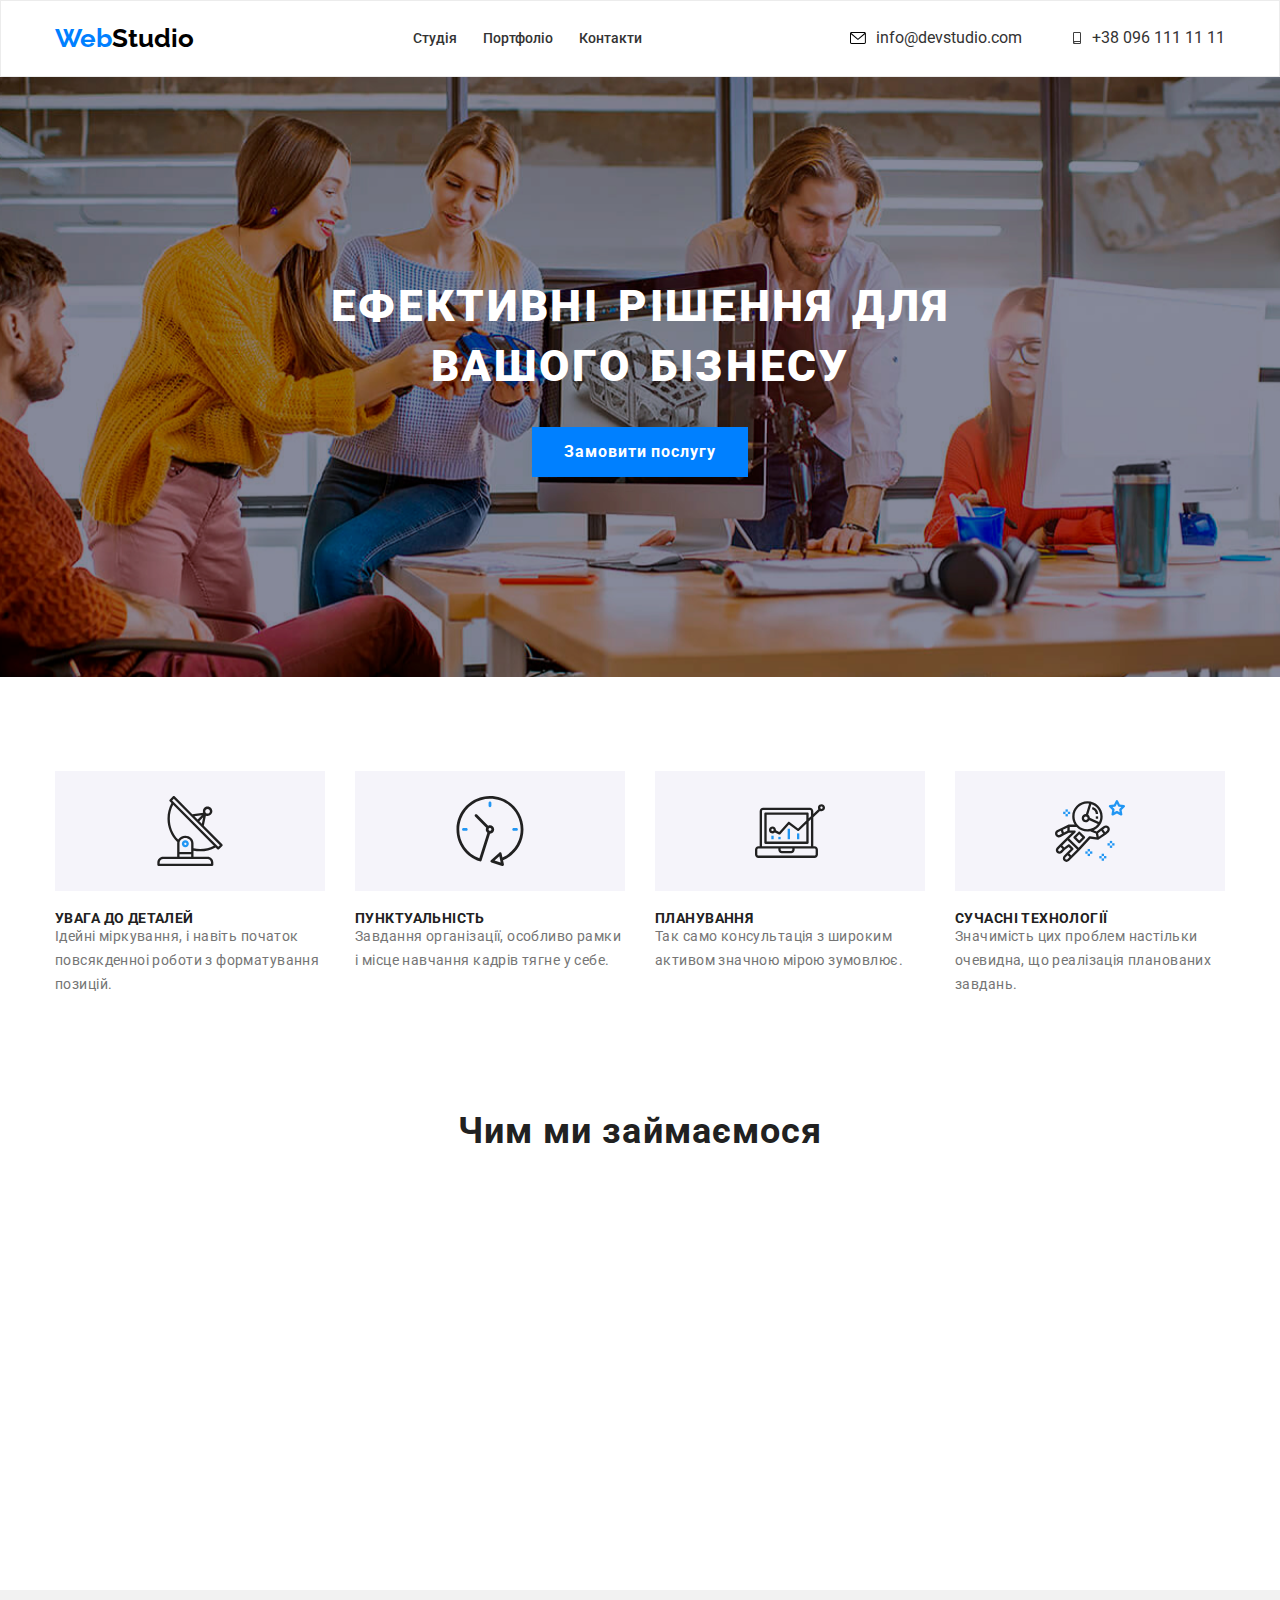
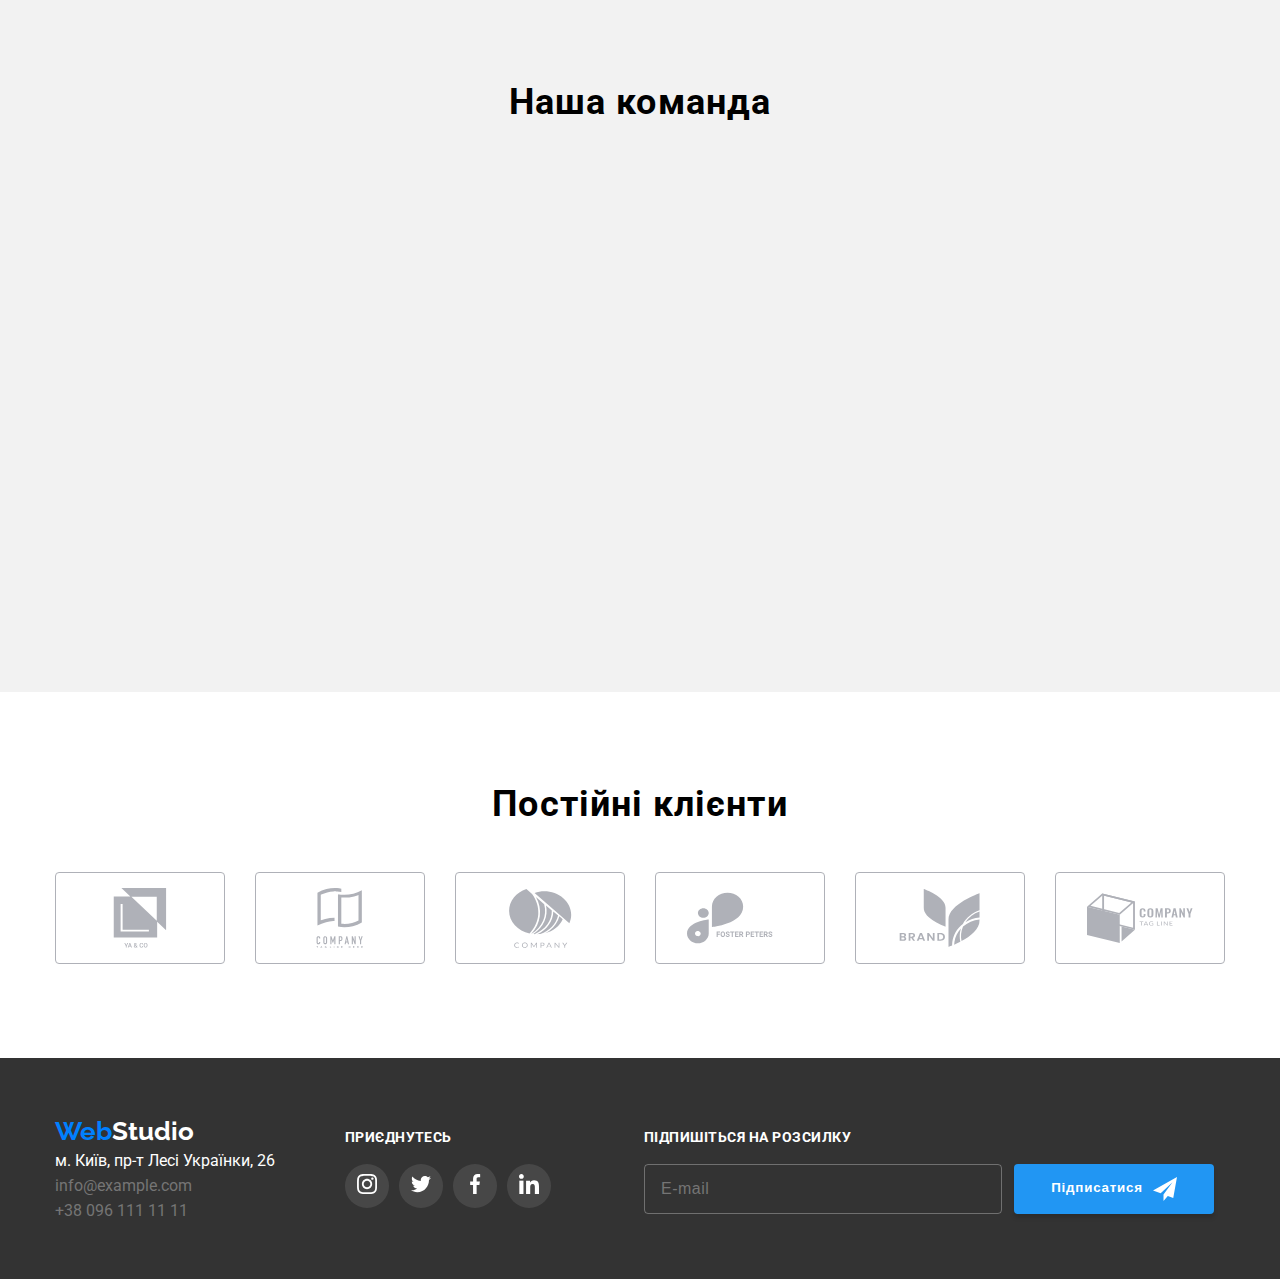
<file: index.html>
<!DOCTYPE html>
<html lang="en">
  <head>
    <meta charset="UTF-8" />
    <meta name="viewport" content="width=device-width, initial-scale=1.0" />
    <title>Document</title>
    <link rel="preconnect" href="https://fonts.googleapis.com" />
    <link rel="preconnect" href="https://fonts.gstatic.com" crossorigin />
    <link
      href="https://fonts.googleapis.com/css2?family=Raleway:ital,wght@0,100..900;1,100..900&family=Roboto:ital,wght@0,100..900;1,100..900&display=swap"
      rel="stylesheet"
    />
    <link
      rel="stylesheet"
      href="https://cdnjs.cloudflare.com/ajax/libs/modern-normalize/3.0.1/modern-normalize.min.css"
      integrity="sha512-q6WgHqiHlKyOqslT/lgBgodhd03Wp4BEqKeW6nNtlOY4quzyG3VoQKFrieaCeSnuVseNKRGpGeDU3qPmabCANg=="
      crossorigin="anonymous"
      referrerpolicy="no-referrer"
    />
    <link rel="stylesheet" href="./styles/reset.css" />
    <link rel="stylesheet" href="./styles/fontstyle.css" />
    <link href="https://unpkg.com/aos@2.3.1/dist/aos.css" rel="stylesheet" />
    <link rel="stylesheet" href="./styles/styles.css" />
  </head>
  <body>
    <header class="header">
      <div class="container header_position">
        <a href="/" class="logo">Web<span class="logo_studio">Studio</span></a>
        <nav class="nav">
          <ul class="nav_list">
            <li class="nav_list_item">
              <a href="./index.html" class="nav_list_item_link">Студія</a>
            </li>
            <li class="nav_list_item">
              <a href="./portfolio.html" class="nav_list_item_link"
                >Портфоліо</a
              >
            </li>
            <li class="nav_list_item">
              <a href="#" class="nav_list_item_link">Контакти</a>
            </li>
          </ul>
        </nav>
        <ul class="contact_list">
          <li class="contact_list_item">
            <a href="mailto:info@devstudio.com" class="contact_list_item_link">
              <svg width="16" height="12" class="contact_list_item_link_icon">
                <use
                  href="icons/symbol-defs.svg#icon-envelope-hover"
                ></use></svg
              >info@devstudio.com
            </a>
          </li>
          <li class="contact_list_item">
            <a href="tel:+380961111111" class="contact_list_item_link">
              <svg width="10" height="12" class="contact_list_item_link_icon">
                <use href="icons/symbol-defs.svg#icon-smartphone"></use></svg
              >+38 096 111 11 11</a
            >
          </li>
        </ul>
      </div>
    </header>
    <main>
      <section class="hero">
        <div class="container">
          <div class="hero_slide1">
          </div>
          <div class="hero_slide2">
          </div>
          <div class="hero_slide3">
          </div>
          <div class ="hero_subtitles">
          <h1 class="hero_title">Ефективні рішення для вашого бізнесу</h1>
          <a href="#" class="hero_button" data-modal-open>Замовити послугу</a>
          </div>
        </div>
      </section>
      <section class="features">
        <div class="container">
          <ul class="feature_list">
            <li class="feature_item">
              <div class="feature_icon_background">
                <div class="feature_icon1">
                  <svg class="feature_icon_shape1">
                    <use
                      href="./icons/symbol-defs.svg#icon-antenna-1"
                      class="feature_icon_shape_size"
                    ></use>
                  </svg>
                </div>
              </div>
              <h2 class="feature_title">Увага до деталей</h2>
              <p class="feature_text">
                Ідейні міркування, і навіть початок <br />повсякденноі роботи з
                форматування <br />позицій.
              </p>
            </li>
            <li class="feature_item">
              <div class="feature_icon_background">
                <div class="feature_icon2">
                  <svg class="feature_icon_shape2">
                    <use
                      href="./icons/symbol-defs.svg#icon-clock-1"
                      class="feature_icon_shape_size"
                    ></use>
                  </svg>
                </div>
              </div>
              <h2 class="feature_title">Пунктуальність</h2>
              <p class="feature_text">
                Завдання організації, особливо рамки <br />і місце навчання
                кадрів тягне у себе.
              </p>
            </li>
            <li class="feature_item">
              <div class="feature_icon_background">
                <div class="feature_icon3">
                  <svg class="feature_icon_shape3">
                    <use
                      href="./icons/symbol-defs.svg#icon-diagram-1"
                      class="feature_icon_shape_size"
                    ></use>
                  </svg>
                </div>
              </div>
              <h2 class="feature_title">Планування</h2>
              <p class="feature_text">
                Так само консультація з широким <br />активом значною мірою
                зумовлює.
              </p>
            </li>
            <li class="feature_item">
              <div class="feature_icon_background">
                <div class="feature_icon4">
                  <svg class="feature_icon_shape4">
                    <use
                      href="./icons/symbol-defs.svg#icon-astronaut-1"
                      class="feature_icon_shape_size"
                    ></use>
                  </svg>
                </div>
              </div>
              <h2 class="feature_title">Сучасні технології</h2>
              <p class="feature_text">
                Значимість цих проблем настільки <br />очевидна, що реалізація
                планованих <br />завдань.
              </p>
            </li>
          </ul>
        </div>
      </section>
      <section class="images">
        <div class="container">
          <h2 class="image_title">Чим ми займаємося</h2>
          <ul class="image_list">
            <li
              class="image_list_photo"
              data-aos="fade-up"
              data-aos-duration="1000"
              data-aos-delay="0"
            >
              <img
                src="./image/programming.png"
                class="image_list_photo_image"
                width="370"
                height="294"
              />
              <div class="image_list_container">Десктопні податки</div>
            </li>
            <li
              class="image_list_photo"
              data-aos="fade-up"
              data-aos-duration="1000"
              data-aos-delay="1000"
            >
              <img
                src="./image/design.png"
                class="image_list_photo_image"
                width="370"
                height="294"
              />
              <div class="image_list_container">Мобільні податки</div>
            </li>
            <li
              class="image_list_photo"
              data-aos="fade-up"
              data-aos-duration="1000"
              data-aos-delay="2000"
            >
              <img
                src="./image/color.png"
                class="image_list_photo_image"
                width="370"
                height="294"
              />
              <div class="image_list_container">Дизайнерські рішення</div>
            </li>
          </ul>
        </div>
      </section>
      <section class="team">
        <div class="container">
          <h2 class="team_title">Наша команда</h2>
          <ul class="team_list">
            <li
              class="team_list_item"
              data-aos="flip-left"
              data-aos-duration="1000"
              data-aos-delay="0"
            >
              <img
                src="./image/ihordemyanenko.jpg"
                alt="Ігор Дем'яненко"
                width="270"
                height="260"
              />
              <h3 class="team_list_item_name">Ігор Дем'яненко</h3>
              <p class="team_list_item_text">Product Designer</p>
              <ul class="team_list_socials">
                <li class="team_list_socials_item">
                  <a href="/" class="team_list_socials_item_link">
                    <svg class="team_list_item_icon_platform">
                      <use href="./icons/symbol-defs.svg#icon-instagram"></use>
                    </svg>
                  </a>
                </li>
                <li class="team_list_socials_item">
                  <a href="/" class="team_list_socials_item_link">
                    <svg class="team_list_item_icon_platform">
                      <use href="./icons/symbol-defs.svg#icon-twitter"></use>
                    </svg>
                  </a>
                </li>
                <li class="team_list_socials_item">
                  <a href="/" class="team_list_socials_item_link">
                    <svg class="team_list_item_icon_platform">
                      <use href="./icons/symbol-defs.svg#icon-facebook"></use>
                    </svg>
                  </a>
                </li>
                <li class="team_list_socials_item">
                  <a href="/" class="team_list_socials_item_link">
                    <svg class="team_list_item_icon_platform">
                      <use href="./icons/symbol-defs.svg#icon-linkedin"></use>
                    </svg>
                  </a>
                </li>
              </ul>
            </li>
            <li
              class="team_list_item"
              data-aos="flip-right"
              data-aos-duration="1000"
              data-aos-delay="500"
            >
              <img
                src="./image/olgaryepina.jpg"
                alt="Ольга Реєпіна"
                width="270"
                height="260"
              />
              <h3 class="team_list_item_name">Ольга Рєпіна</h3>
              <p class="team_list_item_text">Frontend Developer</p>
              <ul class="team_list_socials">
                <li class="team_list_socials_item">
                  <a href="/" class="team_list_socials_item_link">
                    <svg class="team_list_item_icon_platform">
                      <use href="./icons/symbol-defs.svg#icon-instagram"></use>
                    </svg>
                  </a>
                </li>
                <li class="team_list_socials_item">
                  <a href="/" class="team_list_socials_item_link">
                    <svg class="team_list_item_icon_platform">
                      <use href="./icons/symbol-defs.svg#icon-twitter"></use>
                    </svg>
                  </a>
                </li>
                <li class="team_list_socials_item">
                  <a href="/" class="team_list_socials_item_link">
                    <svg class="team_list_item_icon_platform">
                      <use href="./icons/symbol-defs.svg#icon-facebook"></use>
                    </svg>
                  </a>
                </li>
                <li class="team_list_socials_item">
                  <a href="/" class="team_list_socials_item_link">
                    <svg class="team_list_item_icon_platform">
                      <use href="./icons/symbol-defs.svg#icon-linkedin"></use>
                    </svg>
                  </a>
                </li>
              </ul>
            </li>
            <li
              class="team_list_item"
              data-aos="flip-left"
              data-aos-duration="1000"
              data-aos-delay="1000"
            >
              <img
                src="./image/mykolatarasov.jpg"
                alt="Микола Тарасов"
                width="270"
                height="260"
              />
              <h3 class="team_list_item_name">Микола Тарасов</h3>
              <p class="team_list_item_text">Marketing</p>
              <ul class="team_list_socials">
                <li class="team_list_socials_item">
                  <a href="/" class="team_list_socials_item_link">
                    <svg class="team_list_item_icon_platform">
                      <use href="./icons/symbol-defs.svg#icon-instagram"></use>
                    </svg>
                  </a>
                </li>
                <li class="team_list_socials_item">
                  <a href="/" class="team_list_socials_item_link">
                    <svg class="team_list_item_icon_platform">
                      <use href="./icons/symbol-defs.svg#icon-twitter"></use>
                    </svg>
                  </a>
                </li>
                <li class="team_list_socials_item">
                  <a href="/" class="team_list_socials_item_link">
                    <svg class="team_list_item_icon_platform">
                      <use href="./icons/symbol-defs.svg#icon-facebook"></use>
                    </svg>
                  </a>
                </li>
                <li class="team_list_socials_item">
                  <a href="/" class="team_list_socials_item_link">
                    <svg class="team_list_item_icon_platform">
                      <use href="./icons/symbol-defs.svg#icon-linkedin"></use>
                    </svg>
                  </a>
                </li>
              </ul>
            </li>
            <li
              class="team_list_item"
              data-aos="flip-right"
              data-aos-duration="1000"
              data-aos-delay="1500"
            >
              <img
                src="./image/mychailoyeremakov.jpg"
                alt="Михайло Єремаков"
                width="270"
                height="260"
              />
              <h3 class="team_list_item_name">Михайло Єремаков</h3>
              <p class="team_list_item_text">UI Designer</p>
              <ul class="team_list_socials">
                <li class="team_list_socials_item">
                  <a href="/" class="team_list_socials_item_link">
                    <svg class="team_list_item_icon_platform">
                      <use
                        href="./icons/symbol-defs.svg#icon-instagram"
                        class="team_list_item_icon_platform_shape"
                      ></use>
                    </svg>
                  </a>
                </li>
                <li class="team_list_socials_item">
                  <a href="/" class="team_list_socials_item_link">
                    <svg class="team_list_item_icon_platform">
                      <use
                        href="./icons/symbol-defs.svg#icon-twitter"
                        class="team_list_item_icon_platform_shape"
                      ></use>
                    </svg>
                  </a>
                </li>
                <li class="team_list_socials_item">
                  <a href="/" class="team_list_socials_item_link">
                    <svg class="team_list_item_icon_platform">
                      <use
                        href="./icons/symbol-defs.svg#icon-facebook"
                        class="team_list_item_icon_platform_shape"
                      ></use>
                    </svg>
                  </a>
                </li>
                <li class="team_list_socials_item">
                  <a href="/" class="team_list_socials_item_link">
                    <svg class="team_list_item_icon_platform">
                      <use
                        href="./icons/symbol-defs.svg#icon-linkedin"
                        class="team_list_item_icon_platform_shape"
                      ></use>
                    </svg>
                  </a>
                </li>
              </ul>
            </li>
          </ul>
        </div>
      </section>
      <section class="clients">
        <h2 class="clients_title">Постійні клієнти</h2>
        <ul class="clients_icon_all">
          <li class="clients_icon">
            <svg class="clients_icon_logo">
              <use href="./icons/symbol-defs.svg#icon-yaco"></use>
            </svg>
          </li>
          <li class="clients_icon">
            <svg class="clients_icon_logo">
              <use href="./icons/symbol-defs.svg#icon-tagline-company"></use>
            </svg>
          </li>
          <li class="clients_icon">
            <svg class="clients_icon_logo">
              <use href="./icons/symbol-defs.svg#icon-fruit-company"></use>
            </svg>
          </li>
          <li class="clients_icon">
            <svg class="clients_icon_logo">
              <use href="./icons/symbol-defs.svg#icon-foster-peters"></use>
            </svg>
          </li>
          <li class="clients_icon">
            <svg class="clients_icon_logo">
              <use href="./icons/symbol-defs.svg#icon-tech-brand"></use>
            </svg>
          </li>
          <li class="clients_icon">
            <svg class="clients_icon_logo">
              <use href="./icons/symbol-defs.svg#icon-company-tag"></use>
            </svg>
          </li>
        </ul>
      </section>
    </main>
    <footer class="footer">
      <div class="container footer_position">
        <div class="footer_info">
          <a href="/" class="logo"
            >Web<span class="footer_logo_studio">Studio</span></a
          >
          <address class="footer_contact">
            <p class="footer_text">м. Київ, пр-т Лесі Українки, 26</p>
            <ul class="footer_contact_list">
              <li class="footer_contact_list_item">
                <a
                  href="mailto:info@example.com"
                  class="footer_contact_list_item_link"
                  >info@example.com</a
                >
              </li>
              <li class="footer_contact_list_item">
                <a
                  href="tel:+380961111111"
                  class="footer_contact_list_item_link"
                  >+38 096 111 11 11</a
                >
              </li>
            </ul>
          </address>
        </div>
        <div class="footer_icon">
          <h2 class="footer_icon_title">Приєднутесь</h2>
          <ul class="footer_icon_list">
            <li class="footer_icon_list_item">
              <a href="#" class="footer_icon_list_item_link">
                <svg width="20" height="20">
                  <use
                    href="./icons/symbol-defs.svg#icon-instagram-white"
                    class="footer_icon_list_item_link_platform"
                  ></use>
                </svg>
              </a>
            </li>
            <li class="footer_icon_list_item">
              <a href="#" class="footer_icon_list_item_link">
                <svg width="20" height="20">
                  <use
                    href="icons/symbol-defs.svg#icon-twitter-white"
                    class="footer_icon_list_item_link_platform"
                  ></use>
                </svg>
              </a>
            </li>
            <li class="footer_icon_list_item">
              <a href="#" class="footer_icon_list_item_link">
                <svg width="20" height="20">
                  <use
                    href="icons/symbol-defs.svg#icon-facebook-white"
                    class="footer_icon_list_item_link_platform"
                  ></use>
                </svg>
              </a>
            </li>
            <li class="footer_icon_list_item">
              <a href="#" class="footer_icon_list_item_link">
                <svg width="20" height="20">
                  <use
                    href="./icons/symbol-defs.svg#icon-linkedin-white"
                    class="footer_icon_list_item_link_platform"
                  ></use>
                </svg>
              </a>
            </li>
          </ul>
        </div>
        <div class="footer_input_search">
          <h2 class="footer_input_search_label">Підпишіться на розсилку</h2>
          <div class="footer_input_search_container">
            <input
              type="text"
              name="name"
              placeholder="E-mail"
              class="footer_input_search_name"
            />
            <button type="button" class="footer_input_search_button">
              Підписатися
              <svg width="24" height="24">
                <use href="./icons/symbol-defs.svg#icon-icon-send"></use>
              </svg>
            </button>
          </div>
        </div>
      </div>
    </footer>
    <div class="backdrop is-hidden" data-backdrop>
      <div class="modal">
        <button class="modal-close" data-modal-close>
          <!-- <circle cx="15" cy="15" r="15" fill="white" /> -->
          <svg width="18" height="18" class ="modal-close-stroke">
            <use
              href="./icons/symbol-defs.svg#icon-close-black-18dp-2-1"
               class ="modal-close-icon"
            />
          </svg>
        </button>
        <h2 class="modal-text">Залиште свої дані, ми вам передзвонимо</h2>
        <form class="modal-form">
          <div class="modal-form-field">
            <label class="modal-form-label">Ім'я</label>
            <div class="input-wrapper">
              <input
                type="text"
                id="name"
                name="name"
                class="modal-form-label-input"
                required
              />
              <svg width="18" height="18" class="input-icon">
                <use href ="icons/symbol-defs.svg#icon-person-black-18dp-1"
              </svg>
            </div>
            </div>
            <div class="modal-form-field">
            <label class="modal-form-label">Телефон</label>
            <div class="input-wrapper">
              <input
                type="phone"
                id="phone"
                name="phone"
                class="modal-form-label-input"
                required
              />
              <svg width="18" height="18" class="input-icon">
                <use href ="icons/symbol-defs.svg#icon-phone-black-18dp-1"
              </svg>
            </div>
            </div>
            <div class="modal-form-field">
            <label class="modal-form-label">Пошта</label>
            <div class="input-wrapper">
              <input
                type="email"
                id="email"
                name="email"
                class="modal-form-label-input"
                required
              />
              <svg width="18" height="18" class="input-icon">
                <use href ="icons/symbol-defs.svg#icon-email-black-18dp-1"
              </svg>
            </div>
            </div>
            <div class="modal-form-field">
            <label class="modal-form-label">Коментар</label>
            <div class="modal-textarea">
              <textarea
                name=""
                id="comments"
                class="comments-area"
                rows="6"
                cols="48"
              >
              </textarea>
            </div>
            </div>
            <div class="form-field-check">
              <input type="checkbox" is="input check" chass="input-check" />
              <label for="input-check" class="input_check_check">
                Погоджуюся з розсилкою та приймаю<a href="#" class="policy"
                  >Умови договору</a
                >
              </label>
            </div>
            <button class="button_send" type="button">Відправити</button>
          </div>
        </form>
      </div>
    </div>
    <script src="./script/modal.js" type="module"></script>
    <script src="https://unpkg.com/aos@2.3.1/dist/aos.js"></script>
    <script>
      AOS.init();
    </script>
  </body>
</html>
</file>
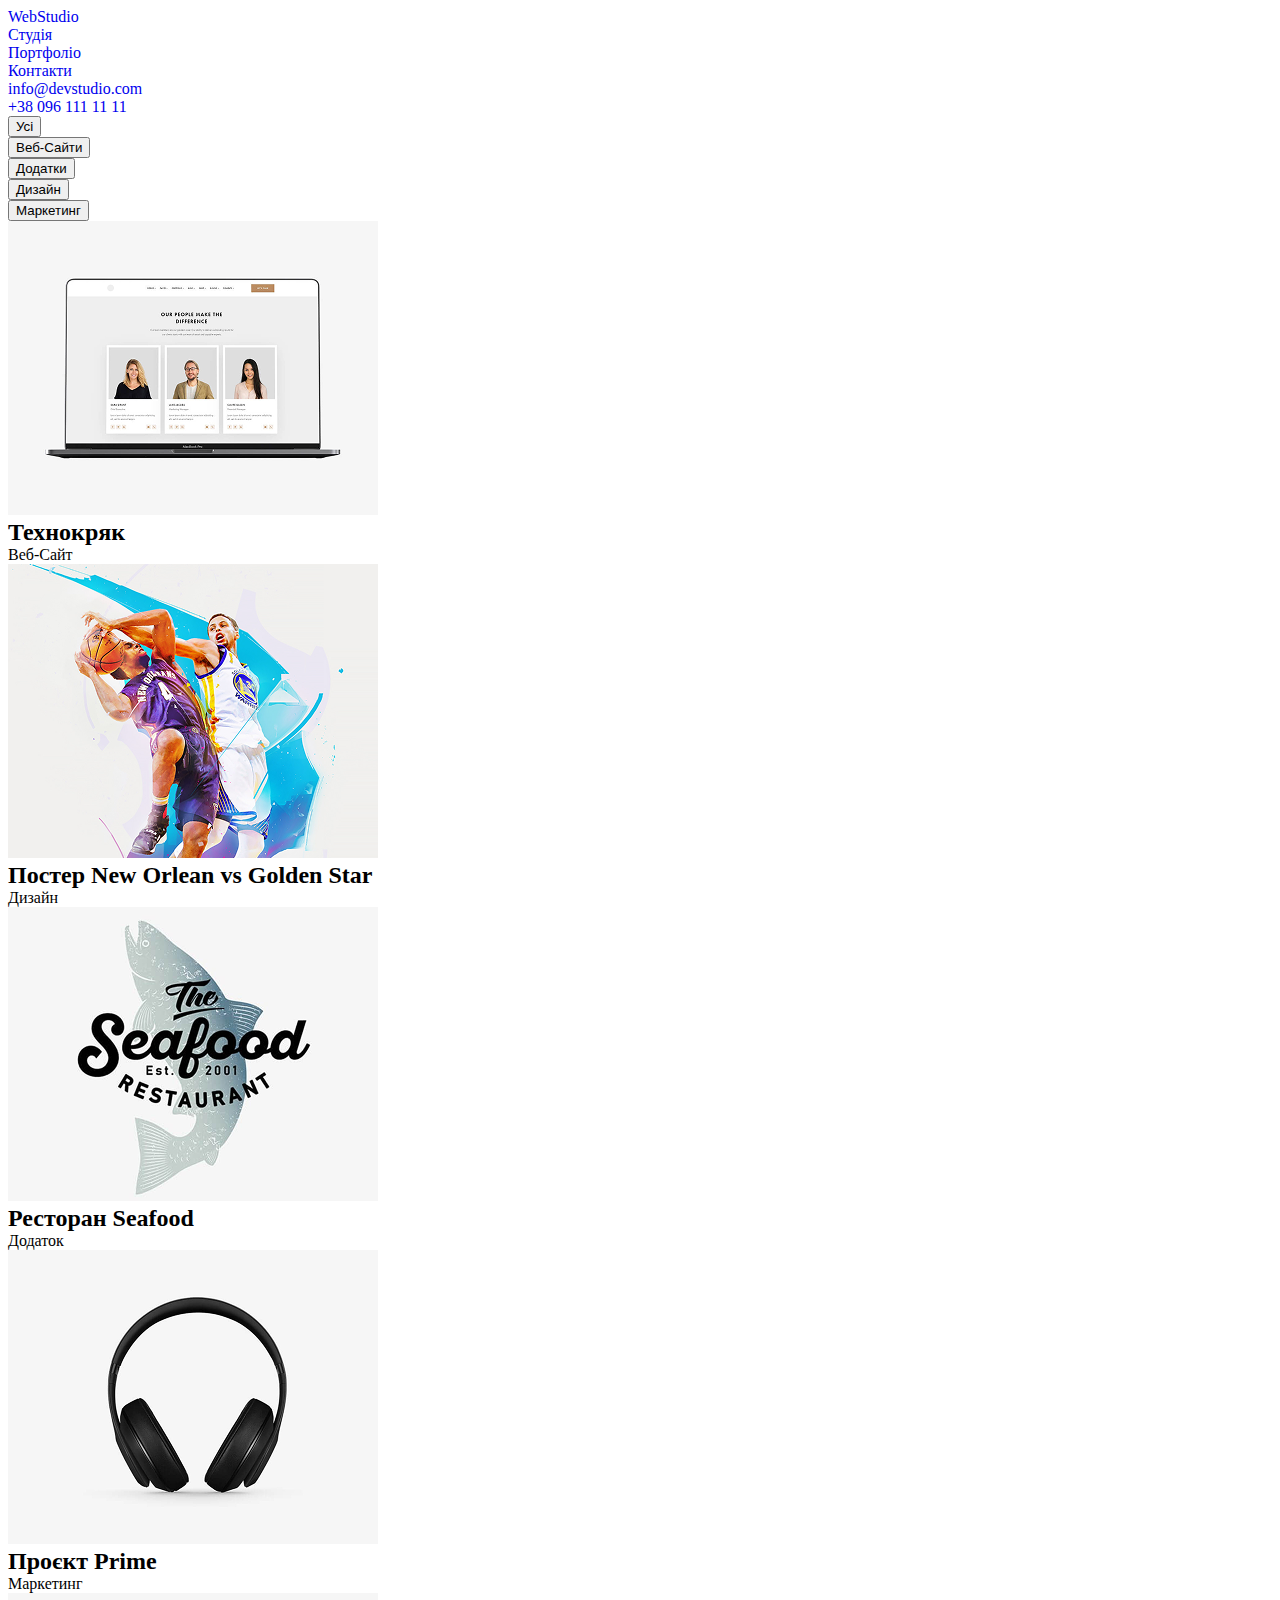
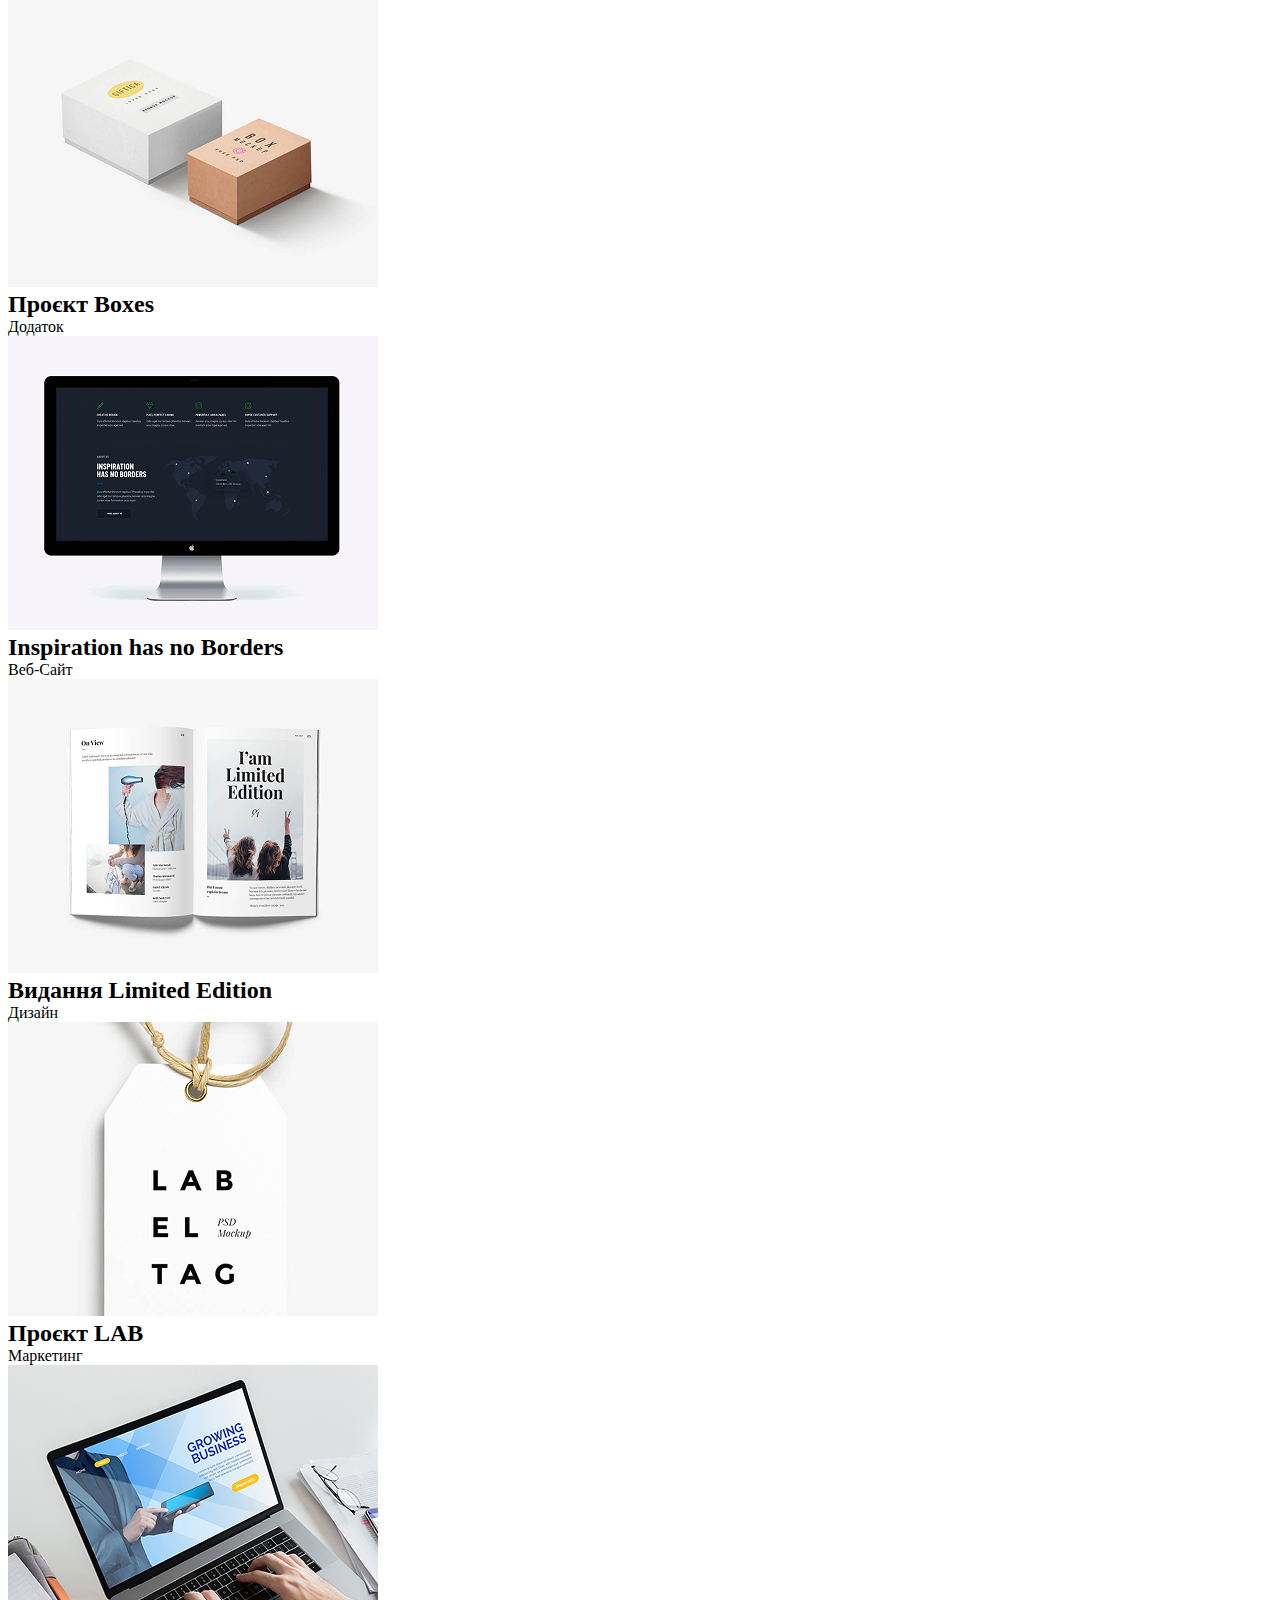
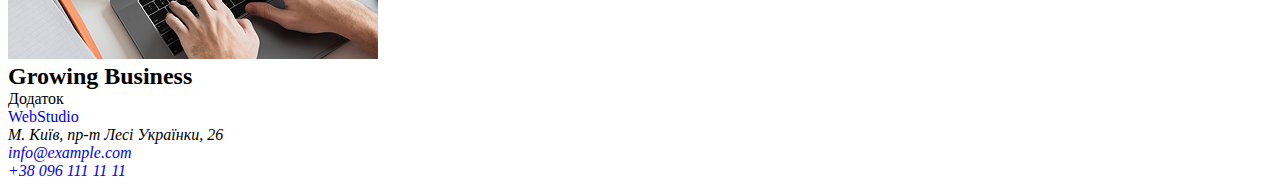
<file: portfolio.html>
<!DOCTYPE html>
<html lang="en">
  <head>
    <meta charset="UTF-8" />
    <meta name="viewport" content="width=device-width, initial-scale=1.0" />
    <title>Document</title>
    <link rel="stylesheet" href="./styles/styles.css" />
  </head>
  <body>
    <header>
      <a href="/" id="logo">WebStudio</a>
      <nav>
        <ul>
          <li><a href="#">Студія</a></li>
          <li><a href="#">Портфоліо</a></li>
          <li><a href="#">Контакти</a></li>
        </ul>
      </nav>
      <ul>
        <li><a href="mailto:info@devstudio.com">info@devstudio.com</a></li>
        <li><a href="tel:+380961111111">+38 096 111 11 11</a></li>
      </ul>
    </header>
    <main>
      <section>
        <ul>
          <li id ="buttonstyles1"><button type="button">Усі</button></li>
          <li id ="buttonstyles2"><button type="button">Веб-Сайти</button></li>
          <li id ="buttonstyles3"><button type="button">Додатки</button></li>
          <li id ="buttonstyles4"><button type="button">Дизайн</button></li>
          <li id ="buttonstyles5"><button type="button">Маркетинг</button></li>
        </ul>
        <ul>
          <li class = "portfoliostyles1-1">
            <img
              src="./image/portfolioimage/technocrack.png"
              alt="Technocrack"
            />
            <h2>Технокряк</h2>
            <p>Веб-Сайт</p>
          </li>
          <li class = "portfoliostyles1-2">
            <img
              src="./image/portfolioimage/neworleansgoldstar.png"
              alt="New Orleans VS Golden Star"
            />
            <h2>Постер New Orlean vs Golden Star</h2>
            <p>Дизайн</p>
          </li>
          <li class = "portfoliostyles1-3">
            <img
              src="./image/portfolioimage/seafood.png"
              alt="Seafood Restaurant"
            />
            <h2>Ресторан Seafood</h2>
            <p>Додаток</p>
          </li>
          <li class = "portfoliostyles2-1">
            <img
              src="./image/portfolioimage/projectprime.png"
              alt="Project Prime"
            />
            <h2>Проєкт Prime</h2>
            <p>Маркетинг</p>
          </li>
          <li class = "portfoliostyles2-2">
            <img
              src="./image/portfolioimage/projectboxes.png"
              alt="Project Boxes"
            />
            <h2>Проєкт Boxes</h2>
            <p>Додаток</p>
          </li>
          <li class = "portfoliostyles2-3">
            <img
              src="./image/portfolioimage/inspiration.png"
              alt="Inspiration has no Borders"
            />
            <h2>Inspiration has no Borders</h2>
            <p>Веб-Сайт</p>
          </li>
          <li class = "portfoliostyles3-1">
            <img
              src="./image/portfolioimage/limitededition.png"
              alt="Limited Edition"
            />
            <h2>Видання Limited Edition</h2>
            <p>Дизайн</p>
          </li>
          <li class = "portfoliostyles3-2">
            <img src="./image/portfolioimage/labeltag.png" alt="Labeltag" />
            <h2>Проєкт LAB</h2>
            <p>Маркетинг</p>
          </li>
          <li class = "portfoliostyles3-3">
            <img
              src="./image/portfolioimage/growingbusiness.png"
              alt="Growing Business"
            />
            <h2>Growing Business</h2>
            <p>Додаток</p>
          </li>
        </ul>
      </section>
    </main>
    <footer>
      <a href="/" id="logo">WebStudio</a>
      <address>
        <p>М. Київ, пр-т Лесі Українки, 26</p>
        <ul>
          <li><a href="mailto:info@example.com">info@example.com</a></li>
          <li><a href="tel:+380961111111">+38 096 111 11 11</a></li>
        </ul>
      </address>
    </footer>
  </body>
</html>
</file>
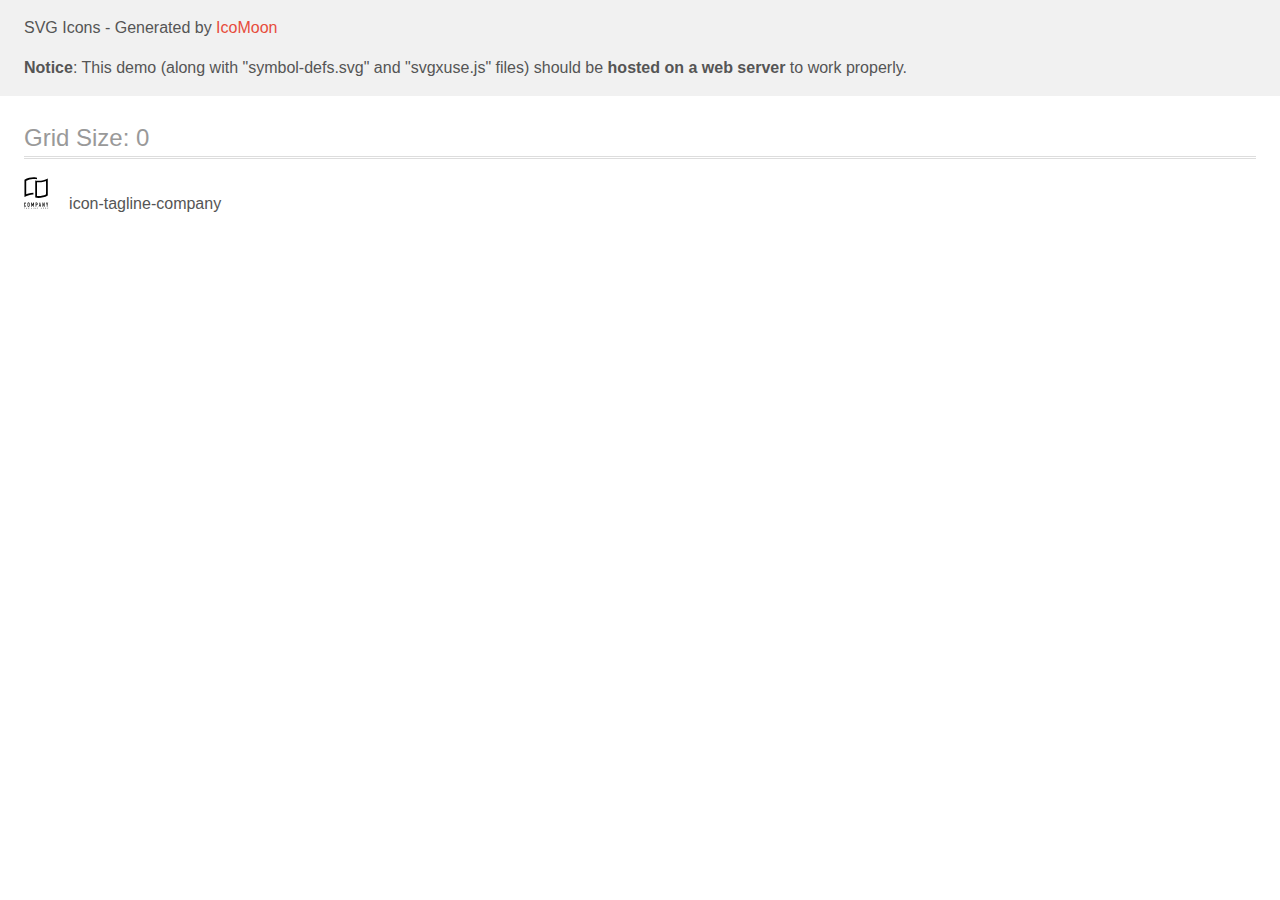
<file: forgottenlogoicon/demo-external-svg.html>
<!doctype html>
<html>
<head>
    <title>IcoMoon - SVG Icons</title>
    <meta charset="utf-8">
    <meta name="viewport" content="width=device-width, initial-scale=1">
    <link rel="stylesheet" href="demo-files/demo.css">
    <link rel="stylesheet" href="style.css">
</head>
<body>
<header class="bgc1 clearfix">
<div class="mhl">
    <p>SVG Icons - Generated by <a href="https://icomoon.io/app">IcoMoon</a></p><p><strong>Notice</strong>: This demo (along with "symbol-defs.svg" and "svgxuse.js" files) should be <b>hosted on a web server</b> to work properly.</p>
</div>
</header>
    <div class="clearfix mhl ptl">
        <h1 class="mvm mtn fgc1">Grid Size: 0</h1>
        <div class="glyph fs1">
            <div class="clearfix pbs">
                <svg class="icon icon-tagline-company"><use xlink:href="symbol-defs.svg#icon-tagline-company"></use></svg><span class="name"> icon-tagline-company</span>
            </div>
        </div>
  </div>
<script defer src="svgxuse.js"></script>
</body>
</html>
</file>
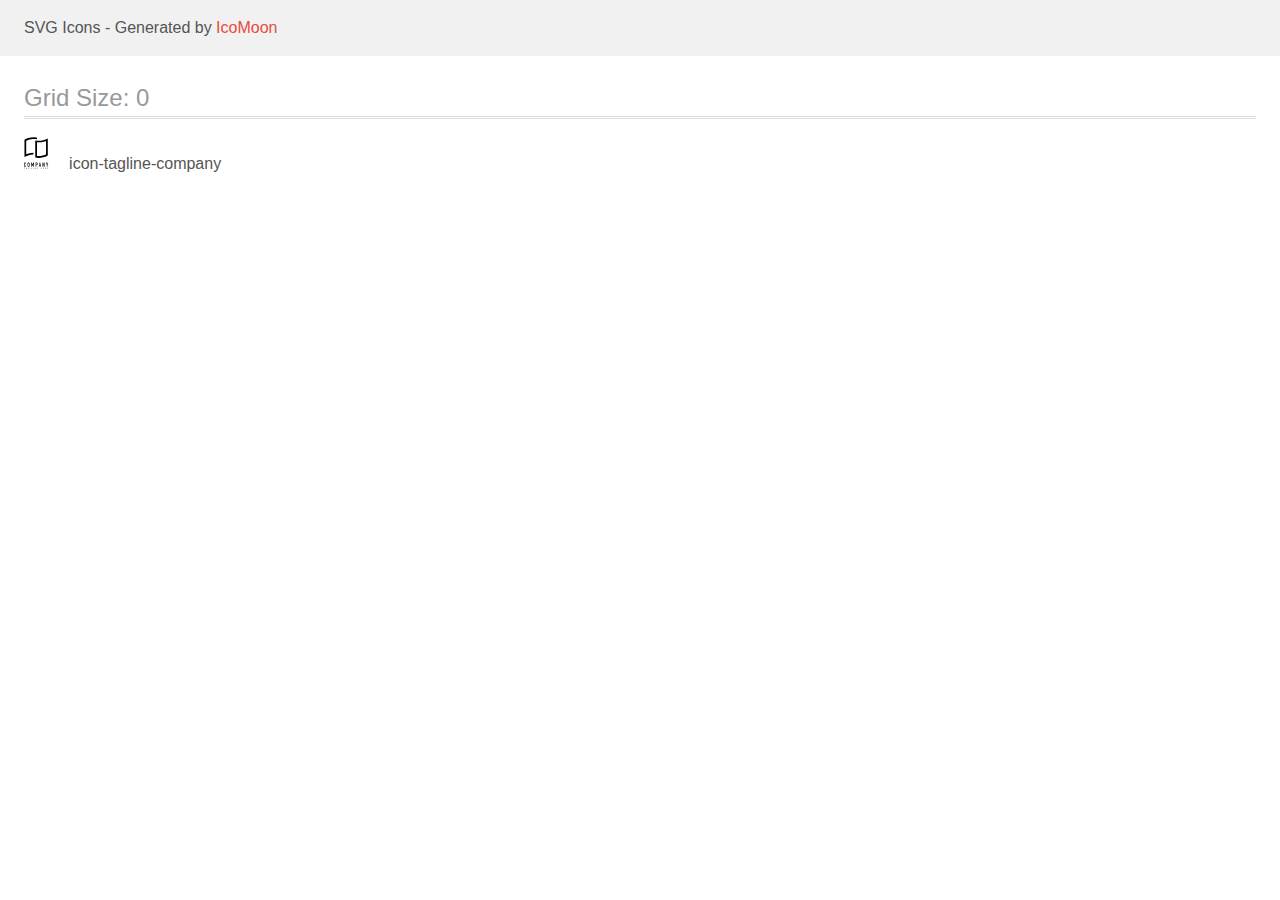
<file: forgottenlogoicon/demo.html>
<!doctype html>
<html>
<head>
    <title>IcoMoon - SVG Icons</title>
    <meta charset="utf-8">
    <meta name="viewport" content="width=device-width, initial-scale=1">
    <link rel="stylesheet" href="demo-files/demo.css">
    <link rel="stylesheet" href="style.css">
</head>
<body>
<svg aria-hidden="true" style="position: absolute; width: 0; height: 0; overflow: hidden;" version="1.1" xmlns="http://www.w3.org/2000/svg" xmlns:xlink="http://www.w3.org/1999/xlink">
<defs>
<symbol id="icon-tagline-company" viewBox="0 0 25 32">
<path d="M10.531 1.806h-0.084c-0.129-0.008-0.258-0.011-0.388-0.014v0h-0.28c-0.244 0-0.494 0.006-0.741 0.019-0.019-0.001-0.037-0.001-0.056 0-2.243 0.127-4.44 0.688-6.471 1.651l-0.266 0.128v13.625l0.623-0.211c0.546-0.188 1.129-0.357 1.731-0.513 1.629-0.418 3.301-0.64 4.982-0.662v1.79c-0.223 0.002-0.439 0.008-0.655 0.019h-0.051c-1.294 0.071-2.577 0.268-3.833 0.588-1.59 0.398-3.124 0.996-4.566 1.779v-17.475c1.497-0.873 3.11-1.529 4.79-1.948 1.475-0.381 2.992-0.576 4.515-0.582h0.263c0.314 0.008 0.621 0.022 0.909 0.044 0.759 0.053 1.511 0.173 2.249 0.358v1.762c-0.717-0.167-1.445-0.277-2.179-0.329-0.015-0.001-0.030-0.003-0.045-0.004-0.152-0.013-0.304-0.026-0.446-0.026zM13.633 3.607c0.391 0.030 0.796 0.044 1.205 0.044 1.601-0.006 3.195-0.21 4.747-0.609 1.589-0.4 3.123-0.998 4.564-1.781v17.163c-1.498 0.873-3.111 1.529-4.792 1.948-1.475 0.379-2.992 0.574-4.515 0.581-1.154 0.009-2.304-0.126-3.425-0.404v-17.275c0.265 0.061 0.537 0.117 0.814 0.164 0.455 0.077 0.934 0.133 1.401 0.167zM22.367 3.74l-0.623 0.21c-0.573 0.192-1.15 0.365-1.731 0.518-1.691 0.434-3.428 0.657-5.173 0.663-0.406 0-0.78-0.011-1.141-0.034l-0.497-0.033v14.017l0.427 0.038c0.395 0.034 0.803 0.052 1.214 0.052 1.374-0.006 2.743-0.183 4.074-0.527 1.096-0.275 2.162-0.658 3.184-1.144l0.266-0.128v-13.63z"></path>
<path d="M1.684 25.977c-0.090-0.093-0.197-0.166-0.317-0.214s-0.247-0.071-0.376-0.066c-0.137-0.002-0.273 0.024-0.4 0.075-0.117 0.046-0.222 0.116-0.311 0.205s-0.156 0.196-0.201 0.313c-0.049 0.123-0.073 0.254-0.072 0.387v2.335c-0.006 0.165 0.026 0.328 0.092 0.479 0.055 0.12 0.135 0.226 0.233 0.313 0.093 0.079 0.203 0.135 0.321 0.166 0.114 0.032 0.231 0.048 0.349 0.049 0.13 0.001 0.259-0.027 0.377-0.081 0.117-0.051 0.222-0.124 0.311-0.216 0.087-0.091 0.156-0.197 0.204-0.313 0.050-0.118 0.075-0.244 0.075-0.372v-0.261h-0.61v0.208c0.002 0.071-0.010 0.142-0.036 0.208-0.020 0.050-0.050 0.095-0.089 0.131-0.038 0.031-0.081 0.053-0.128 0.067-0.041 0.014-0.084 0.021-0.128 0.022-0.054 0.006-0.11-0.002-0.16-0.024s-0.094-0.057-0.126-0.101c-0.058-0.094-0.086-0.203-0.081-0.313v-2.177c-0.004-0.121 0.022-0.241 0.075-0.349 0.032-0.049 0.077-0.089 0.129-0.114s0.112-0.034 0.17-0.027c0.053-0.002 0.105 0.009 0.152 0.032s0.089 0.057 0.12 0.099c0.068 0.090 0.104 0.2 0.101 0.313v0.202h0.604v-0.238c0.001-0.14-0.024-0.278-0.075-0.408-0.045-0.122-0.114-0.234-0.204-0.329z"></path>
<path d="M5.31 25.95c-0.195-0.164-0.44-0.255-0.694-0.257-0.124 0-0.248 0.023-0.364 0.066-0.119 0.042-0.228 0.107-0.322 0.191-0.101 0.091-0.182 0.202-0.237 0.327-0.061 0.143-0.092 0.297-0.089 0.452v2.239c-0.004 0.158 0.026 0.314 0.089 0.459 0.055 0.12 0.136 0.227 0.237 0.313 0.093 0.087 0.203 0.154 0.322 0.197 0.117 0.043 0.24 0.065 0.364 0.066s0.248-0.023 0.364-0.066c0.121-0.044 0.233-0.111 0.33-0.197 0.097-0.087 0.176-0.194 0.23-0.313 0.063-0.145 0.093-0.301 0.089-0.459v-2.239c0.003-0.155-0.027-0.31-0.089-0.452-0.054-0.123-0.133-0.235-0.23-0.327zM5.025 28.969c0.005 0.060-0.003 0.12-0.024 0.176s-0.054 0.107-0.097 0.148c-0.081 0.068-0.182 0.105-0.287 0.105s-0.207-0.037-0.287-0.105c-0.043-0.041-0.076-0.092-0.097-0.148s-0.029-0.116-0.024-0.176v-2.239c-0.005-0.060 0.003-0.12 0.024-0.176s0.054-0.107 0.097-0.148c0.081-0.068 0.182-0.105 0.287-0.105s0.207 0.037 0.287 0.105c0.043 0.041 0.076 0.092 0.097 0.148s0.029 0.116 0.024 0.176v2.239z"></path>
<path d="M10.072 29.969v-4.239h-0.587l-0.771 2.244h-0.011l-0.777-2.244h-0.581v4.239h0.606v-2.579h0.011l0.593 1.823h0.302l0.598-1.823h0.011v2.579h0.606z"></path>
<path d="M13.513 26.027c-0.093-0.105-0.211-0.184-0.343-0.232-0.142-0.046-0.29-0.068-0.439-0.066h-0.9v4.239h0.604v-1.656h0.311c0.188 0.009 0.376-0.031 0.545-0.116 0.137-0.076 0.252-0.188 0.332-0.324 0.070-0.113 0.117-0.238 0.139-0.369 0.024-0.16 0.035-0.321 0.033-0.482 0.006-0.204-0.014-0.407-0.059-0.606-0.040-0.147-0.117-0.281-0.223-0.39zM13.201 27.319c-0.003 0.077-0.022 0.152-0.056 0.221-0.035 0.065-0.089 0.117-0.156 0.149-0.089 0.040-0.187 0.058-0.285 0.053h-0.275v-1.441h0.311c0.094-0.005 0.187 0.014 0.272 0.053 0.062 0.036 0.112 0.091 0.142 0.157 0.033 0.074 0.051 0.155 0.053 0.236 0 0.089 0 0.183 0 0.282s0.006 0.2 0 0.291h-0.006z"></path>
<path d="M16.374 25.73h-0.495l-0.934 4.239h0.604l0.177-0.911h0.823l0.177 0.911h0.604l-0.957-4.239zM15.817 28.481l0.297-1.537h0.011l0.296 1.537h-0.604z"></path>
<path d="M20.277 28.284h-0.011l-0.912-2.554h-0.581v4.239h0.604v-2.549h0.012l0.923 2.549h0.568v-4.239h-0.604v2.554z"></path>
<path d="M23.968 25.73l-0.486 1.685h-0.012l-0.486-1.685h-0.64l0.83 2.447v1.792h0.604v-1.792l0.83-2.447h-0.64z"></path>
<path d="M0 31.166h0.291v0.817h0.198v-0.817h0.29v-0.167h-0.778v0.167z"></path>
<path d="M2.447 30.998l-0.381 0.984h0.21l0.081-0.224h0.392l0.084 0.224h0.215l-0.391-0.984h-0.21zM2.416 31.593l0.134-0.365 0.134 0.365h-0.268z"></path>
<path d="M4.866 31.62h0.227v0.127c-0.066 0.053-0.149 0.082-0.234 0.083-0.040 0.002-0.079-0.005-0.116-0.021s-0.068-0.041-0.093-0.072c-0.052-0.075-0.078-0.165-0.073-0.257 0-0.219 0.095-0.329 0.283-0.329 0.050-0.005 0.099 0.008 0.14 0.037s0.070 0.071 0.082 0.12l0.195-0.038c-0.042-0.192-0.181-0.289-0.417-0.289-0.127-0.003-0.25 0.042-0.344 0.127-0.050 0.049-0.088 0.108-0.112 0.174s-0.034 0.135-0.029 0.205c-0.006 0.135 0.039 0.267 0.126 0.369 0.048 0.050 0.107 0.088 0.171 0.113s0.134 0.035 0.203 0.031c0.154 0.004 0.304-0.052 0.417-0.157v-0.388h-0.427v0.166z"></path>
<path d="M7.337 30.998h-0.199v0.984h0.69v-0.167h-0.49v-0.817z"></path>
<path d="M9.426 30.998h-0.199v0.984h0.199v-0.984z"></path>
<path d="M11.469 31.656l-0.403-0.657h-0.193v0.984h0.185v-0.643l0.395 0.643h0.198v-0.984h-0.182v0.657z"></path>
<path d="M13.315 31.549h0.49v-0.167h-0.49v-0.216h0.528v-0.167h-0.727v0.984h0.747v-0.167h-0.548v-0.266z"></path>
<path d="M17.792 31.387h-0.388v-0.388h-0.198v0.984h0.198v-0.43h0.388v0.43h0.198v-0.984h-0.198v0.388z"></path>
<path d="M19.649 31.549h0.492v-0.167h-0.492v-0.216h0.529v-0.167h-0.727v0.984h0.746v-0.167h-0.548v-0.266z"></path>
<path d="M22.168 31.549c0.171-0.027 0.258-0.117 0.258-0.274 0.005-0.042-0.001-0.084-0.018-0.123s-0.044-0.072-0.078-0.096c-0.089-0.045-0.189-0.065-0.288-0.058h-0.417v0.984h0.198v-0.412h0.039c0.042-0.003 0.084 0.005 0.123 0.022 0.029 0.018 0.053 0.043 0.070 0.072l0.215 0.313h0.237l-0.12-0.192c-0.053-0.095-0.128-0.176-0.218-0.236zM21.969 31.413h-0.146v-0.247h0.156c0.068-0.005 0.136 0.002 0.201 0.023 0.014 0.013 0.026 0.029 0.033 0.046s0.011 0.037 0.010 0.056c-0.001 0.019-0.006 0.038-0.015 0.055s-0.022 0.032-0.037 0.043c-0.065 0.020-0.133 0.028-0.201 0.023z"></path>
<path d="M24.067 31.549h0.49v-0.167h-0.49v-0.216h0.529v-0.167h-0.729v0.984h0.747v-0.167h-0.548v-0.266z"></path>
</symbol>
</defs>
</svg>

<header class="bgc1 clearfix">
<div class="mhl">
    <p>SVG Icons - Generated by <a href="https://icomoon.io/app">IcoMoon</a></p>
</div>
</header>
    <div class="clearfix mhl ptl">
        <h1 class="mvm mtn fgc1">Grid Size: 0</h1>
        <div class="glyph fs1">
            <div class="clearfix pbs">
                <svg class="icon icon-tagline-company"><use xlink:href="#icon-tagline-company"></use></svg><span class="name"> icon-tagline-company</span>
            </div>
        </div>
  </div>
<script defer src="svgxuse.js"></script>
</body>
</html>
</file>
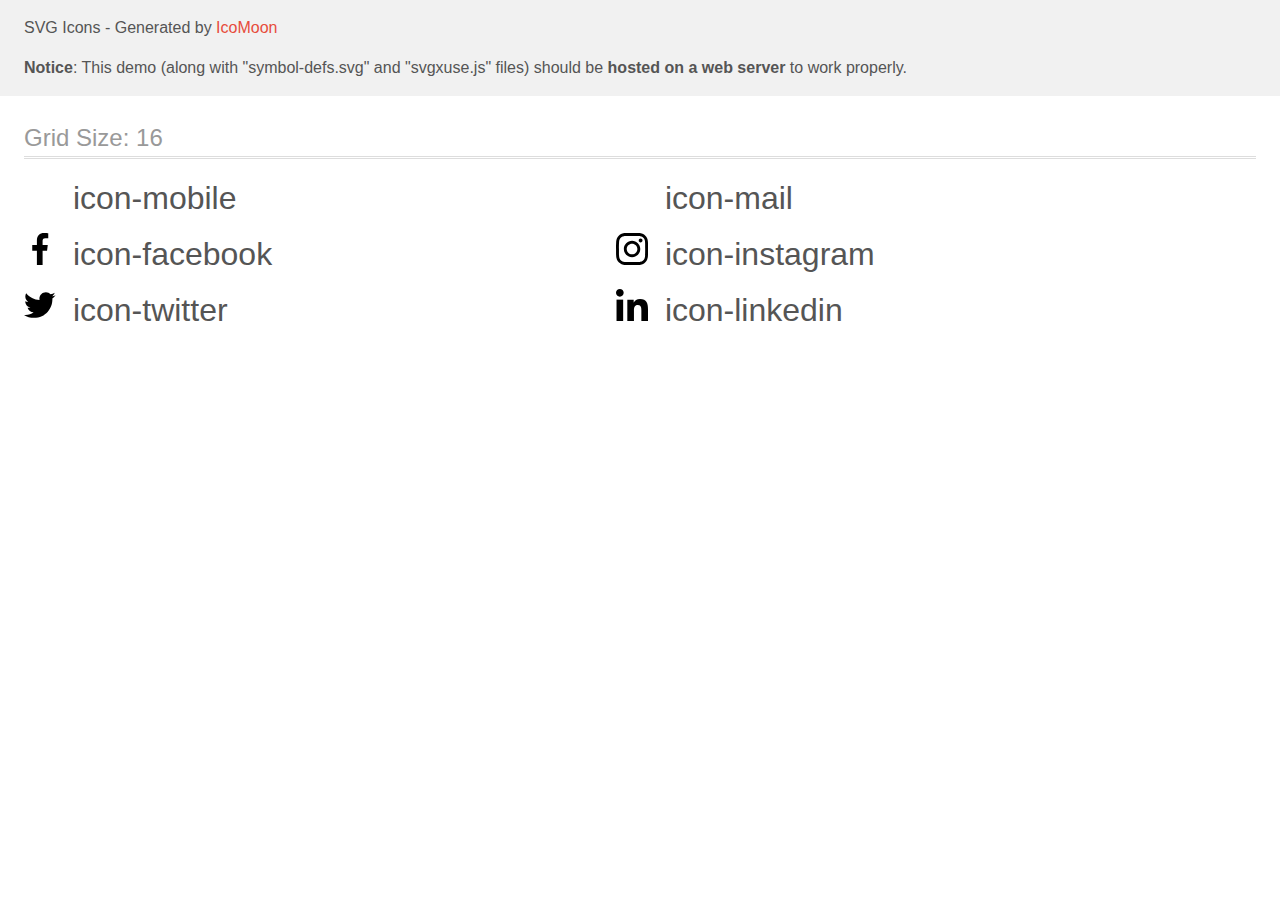
<file: icons/demo-external-svg.html>
<!doctype html>
<html>
<head>
    <title>IcoMoon - SVG Icons</title>
    <meta charset="utf-8">
    <meta name="viewport" content="width=device-width, initial-scale=1">
    <link rel="stylesheet" href="demo-files/demo.css">
    <link rel="stylesheet" href="style.css">
</head>
<body>
<header class="bgc1 clearfix">
<div class="mhl">
    <p>SVG Icons - Generated by <a href="https://icomoon.io/app">IcoMoon</a></p><p><strong>Notice</strong>: This demo (along with "symbol-defs.svg" and "svgxuse.js" files) should be <b>hosted on a web server</b> to work properly.</p>
</div>
</header>
    <div class="clearfix mhl ptl">
        <h1 class="mvm mtn fgc1">Grid Size: 16</h1>
        <div class="glyph fs1">
            <div class="clearfix pbs">
                <svg class="icon icon-mobile"><use xlink:href="symbol-defs.svg#icon-mobile"></use></svg><span class="name"> icon-mobile</span>
            </div>
        </div>
        <div class="glyph fs1">
            <div class="clearfix pbs">
                <svg class="icon icon-mail"><use xlink:href="symbol-defs.svg#icon-mail"></use></svg><span class="name"> icon-mail</span>
            </div>
        </div>
        <div class="glyph fs1">
            <div class="clearfix pbs">
                <svg class="icon icon-facebook"><use xlink:href="symbol-defs.svg#icon-facebook"></use></svg><span class="name"> icon-facebook</span>
            </div>
        </div>
        <div class="glyph fs1">
            <div class="clearfix pbs">
                <svg class="icon icon-instagram"><use xlink:href="symbol-defs.svg#icon-instagram"></use></svg><span class="name"> icon-instagram</span>
            </div>
        </div>
        <div class="glyph fs1">
            <div class="clearfix pbs">
                <svg class="icon icon-twitter"><use xlink:href="symbol-defs.svg#icon-twitter"></use></svg><span class="name"> icon-twitter</span>
            </div>
        </div>
        <div class="glyph fs1">
            <div class="clearfix pbs">
                <svg class="icon icon-linkedin"><use xlink:href="symbol-defs.svg#icon-linkedin"></use></svg><span class="name"> icon-linkedin</span>
            </div>
        </div>
  </div>
<script defer src="svgxuse.js"></script>
</body>
</html>
</file>
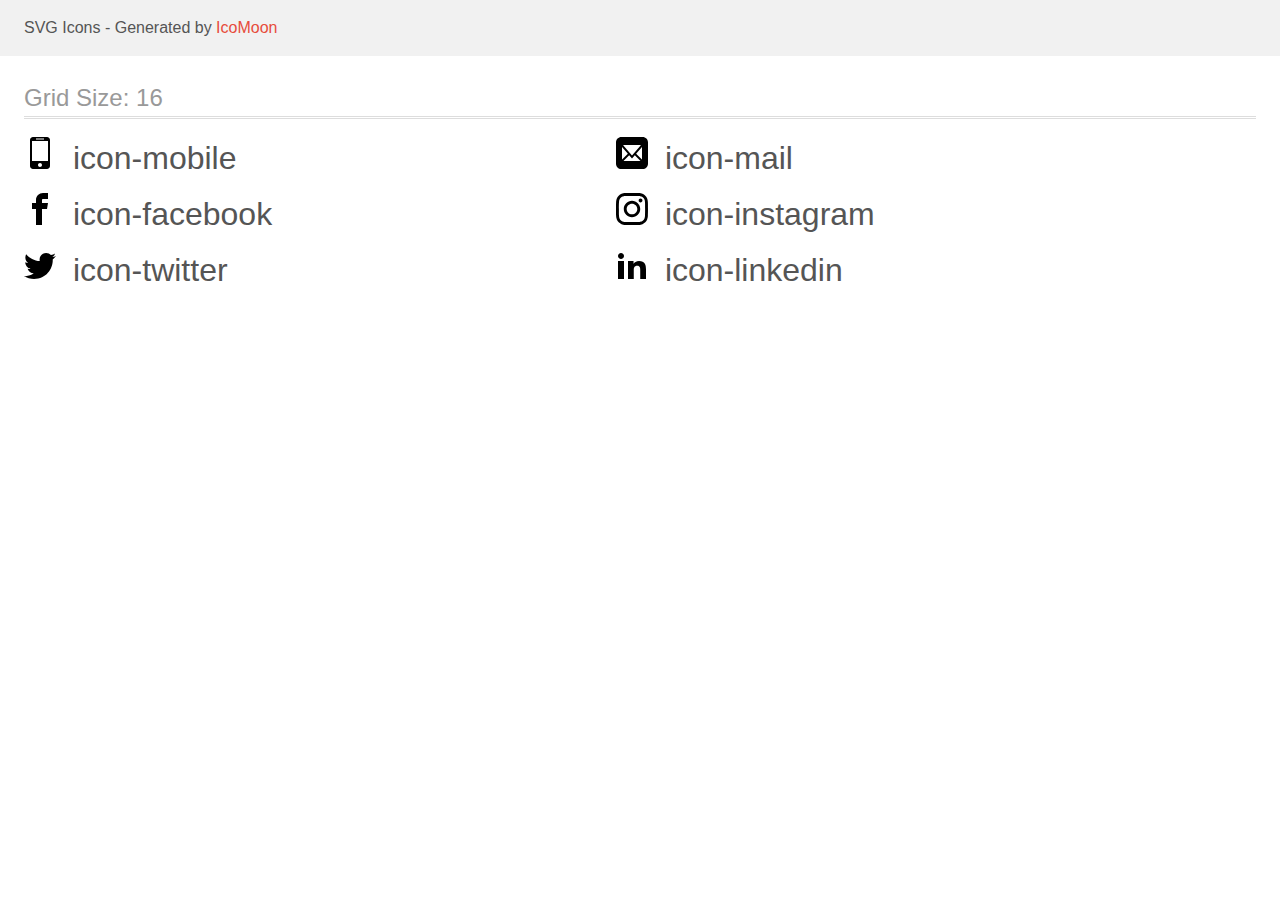
<file: icons/demo.html>
<!doctype html>
<html>
<head>
    <title>IcoMoon - SVG Icons</title>
    <meta charset="utf-8">
    <meta name="viewport" content="width=device-width, initial-scale=1">
    <link rel="stylesheet" href="demo-files/demo.css">
    <link rel="stylesheet" href="style.css">
</head>
<body>
<svg aria-hidden="true" style="position: absolute; width: 0; height: 0; overflow: hidden;" version="1.1" xmlns="http://www.w3.org/2000/svg" xmlns:xlink="http://www.w3.org/1999/xlink">
<defs>
<symbol id="icon-mobile" viewBox="0 0 32 32">
<path d="M23 0h-14c-1.65 0-3 1.35-3 3v26c0 1.65 1.35 3 3 3h14c1.65 0 3-1.35 3-3v-26c0-1.65-1.35-3-3-3zM12 1.5h8v1h-8v-1zM16 30c-1.105 0-2-0.895-2-2s0.895-2 2-2 2 0.895 2 2-0.895 2-2 2zM24 24h-16v-20h16v20z"></path>
</symbol>
<symbol id="icon-mail" viewBox="0 0 32 32">
<path d="M26.666 0h-21.332c-2.934 0-5.334 2.4-5.334 5.333v21.333c0 2.934 2.4 5.334 5.334 5.334h21.332c2.936 0 5.334-2.4 5.334-5.334v-21.333c0-2.934-2.398-5.333-5.334-5.333zM8 8h16c0.286 0 0.563 0.061 0.817 0.177l-8.817 10.286-8.817-10.287c0.254-0.116 0.531-0.177 0.817-0.177zM6 22v-12c0-0.042 0.002-0.084 0.004-0.125l5.864 6.842-5.8 5.8c-0.045-0.167-0.069-0.34-0.069-0.517zM24 24h-16c-0.177 0-0.35-0.024-0.517-0.069l5.691-5.691 2.826 3.297 2.826-3.297 5.691 5.691c-0.167 0.045-0.34 0.069-0.517 0.069zM26 22c0 0.177-0.024 0.35-0.069 0.517l-5.8-5.8 5.864-6.842c0.003 0.041 0.004 0.083 0.004 0.125v12z"></path>
</symbol>
<symbol id="icon-facebook" viewBox="0 0 32 32">
<path d="M19 6h5v-6h-5c-3.86 0-7 3.14-7 7v3h-4v6h4v16h6v-16h5l1-6h-6v-3c0-0.542 0.458-1 1-1z"></path>
</symbol>
<symbol id="icon-instagram" viewBox="0 0 32 32">
<path d="M16 2.881c4.275 0 4.781 0.019 6.462 0.094 1.563 0.069 2.406 0.331 2.969 0.55 0.744 0.288 1.281 0.638 1.837 1.194 0.563 0.563 0.906 1.094 1.2 1.838 0.219 0.563 0.481 1.412 0.55 2.969 0.075 1.688 0.094 2.194 0.094 6.463s-0.019 4.781-0.094 6.463c-0.069 1.563-0.331 2.406-0.55 2.969-0.288 0.744-0.637 1.281-1.194 1.837-0.563 0.563-1.094 0.906-1.837 1.2-0.563 0.219-1.413 0.481-2.969 0.55-1.688 0.075-2.194 0.094-6.463 0.094s-4.781-0.019-6.463-0.094c-1.563-0.069-2.406-0.331-2.969-0.55-0.744-0.288-1.281-0.637-1.838-1.194-0.563-0.563-0.906-1.094-1.2-1.837-0.219-0.563-0.481-1.413-0.55-2.969-0.075-1.688-0.094-2.194-0.094-6.463s0.019-4.781 0.094-6.463c0.069-1.563 0.331-2.406 0.55-2.969 0.288-0.744 0.638-1.281 1.194-1.838 0.563-0.563 1.094-0.906 1.838-1.2 0.563-0.219 1.412-0.481 2.969-0.55 1.681-0.075 2.188-0.094 6.463-0.094zM16 0c-4.344 0-4.887 0.019-6.594 0.094-1.7 0.075-2.869 0.35-3.881 0.744-1.056 0.412-1.95 0.956-2.837 1.85-0.894 0.888-1.438 1.781-1.85 2.831-0.394 1.019-0.669 2.181-0.744 3.881-0.075 1.713-0.094 2.256-0.094 6.6s0.019 4.887 0.094 6.594c0.075 1.7 0.35 2.869 0.744 3.881 0.413 1.056 0.956 1.95 1.85 2.837 0.887 0.887 1.781 1.438 2.831 1.844 1.019 0.394 2.181 0.669 3.881 0.744 1.706 0.075 2.25 0.094 6.594 0.094s4.888-0.019 6.594-0.094c1.7-0.075 2.869-0.35 3.881-0.744 1.050-0.406 1.944-0.956 2.831-1.844s1.438-1.781 1.844-2.831c0.394-1.019 0.669-2.181 0.744-3.881 0.075-1.706 0.094-2.25 0.094-6.594s-0.019-4.887-0.094-6.594c-0.075-1.7-0.35-2.869-0.744-3.881-0.394-1.063-0.938-1.956-1.831-2.844-0.887-0.887-1.781-1.438-2.831-1.844-1.019-0.394-2.181-0.669-3.881-0.744-1.712-0.081-2.256-0.1-6.6-0.1v0z"></path>
<path d="M16 7.781c-4.537 0-8.219 3.681-8.219 8.219s3.681 8.219 8.219 8.219 8.219-3.681 8.219-8.219c0-4.537-3.681-8.219-8.219-8.219zM16 21.331c-2.944 0-5.331-2.387-5.331-5.331s2.387-5.331 5.331-5.331c2.944 0 5.331 2.387 5.331 5.331s-2.387 5.331-5.331 5.331z"></path>
<path d="M26.462 7.456c0 1.060-0.859 1.919-1.919 1.919s-1.919-0.859-1.919-1.919c0-1.060 0.859-1.919 1.919-1.919s1.919 0.859 1.919 1.919z"></path>
</symbol>
<symbol id="icon-twitter" viewBox="0 0 32 32">
<path d="M32 7.075c-1.175 0.525-2.444 0.875-3.769 1.031 1.356-0.813 2.394-2.1 2.887-3.631-1.269 0.75-2.675 1.3-4.169 1.594-1.2-1.275-2.906-2.069-4.794-2.069-3.625 0-6.563 2.938-6.563 6.563 0 0.512 0.056 1.012 0.169 1.494-5.456-0.275-10.294-2.888-13.531-6.862-0.563 0.969-0.887 2.1-0.887 3.3 0 2.275 1.156 4.287 2.919 5.463-1.075-0.031-2.087-0.331-2.975-0.819 0 0.025 0 0.056 0 0.081 0 3.181 2.263 5.838 5.269 6.437-0.55 0.15-1.131 0.231-1.731 0.231-0.425 0-0.831-0.044-1.237-0.119 0.838 2.606 3.263 4.506 6.131 4.563-2.25 1.762-5.075 2.813-8.156 2.813-0.531 0-1.050-0.031-1.569-0.094 2.913 1.869 6.362 2.95 10.069 2.95 12.075 0 18.681-10.006 18.681-18.681 0-0.287-0.006-0.569-0.019-0.85 1.281-0.919 2.394-2.075 3.275-3.394z"></path>
</symbol>
<symbol id="icon-linkedin" viewBox="0 0 32 32">
<path d="M12 12h5.535v2.837h0.079c0.77-1.381 2.655-2.837 5.464-2.837 5.842 0 6.922 3.637 6.922 8.367v9.633h-5.769v-8.54c0-2.037-0.042-4.657-3.001-4.657-3.005 0-3.463 2.218-3.463 4.509v8.688h-5.767v-18z"></path>
<path d="M2 12h6v18h-6v-18z"></path>
<path d="M8 7c0 1.657-1.343 3-3 3s-3-1.343-3-3c0-1.657 1.343-3 3-3s3 1.343 3 3z"></path>
</symbol>
</defs>
</svg>

<header class="bgc1 clearfix">
<div class="mhl">
    <p>SVG Icons - Generated by <a href="https://icomoon.io/app">IcoMoon</a></p>
</div>
</header>
    <div class="clearfix mhl ptl">
        <h1 class="mvm mtn fgc1">Grid Size: 16</h1>
        <div class="glyph fs1">
            <div class="clearfix pbs">
                <svg class="icon icon-mobile"><use xlink:href="#icon-mobile"></use></svg><span class="name"> icon-mobile</span>
            </div>
        </div>
        <div class="glyph fs1">
            <div class="clearfix pbs">
                <svg class="icon icon-mail"><use xlink:href="#icon-mail"></use></svg><span class="name"> icon-mail</span>
            </div>
        </div>
        <div class="glyph fs1">
            <div class="clearfix pbs">
                <svg class="icon icon-facebook"><use xlink:href="#icon-facebook"></use></svg><span class="name"> icon-facebook</span>
            </div>
        </div>
        <div class="glyph fs1">
            <div class="clearfix pbs">
                <svg class="icon icon-instagram"><use xlink:href="#icon-instagram"></use></svg><span class="name"> icon-instagram</span>
            </div>
        </div>
        <div class="glyph fs1">
            <div class="clearfix pbs">
                <svg class="icon icon-twitter"><use xlink:href="#icon-twitter"></use></svg><span class="name"> icon-twitter</span>
            </div>
        </div>
        <div class="glyph fs1">
            <div class="clearfix pbs">
                <svg class="icon icon-linkedin"><use xlink:href="#icon-linkedin"></use></svg><span class="name"> icon-linkedin</span>
            </div>
        </div>
  </div>
<script defer src="svgxuse.js"></script>
</body>
</html>
</file>
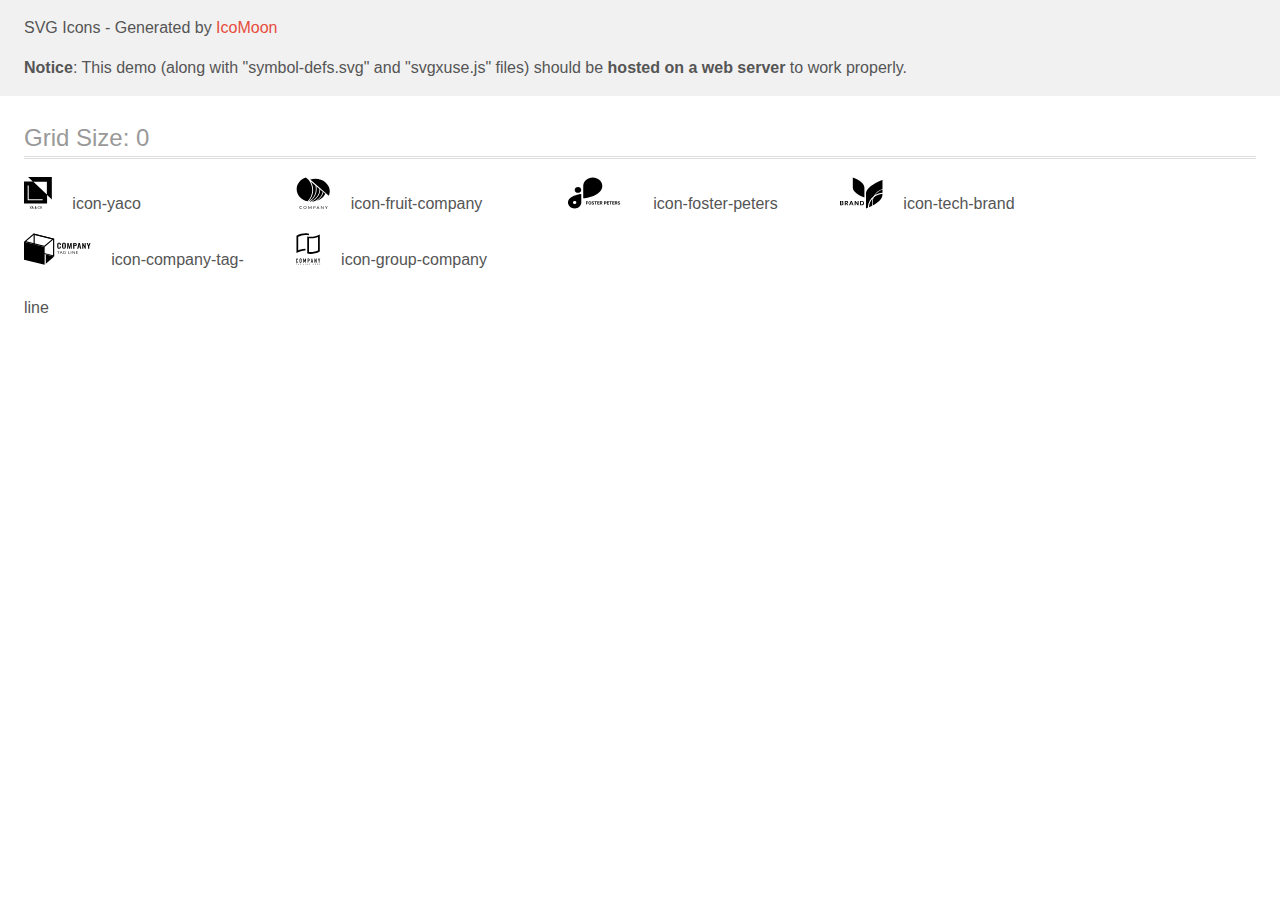
<file: logoicons/demo-external-svg.html>
<!doctype html>
<html>
<head>
    <title>IcoMoon - SVG Icons</title>
    <meta charset="utf-8">
    <meta name="viewport" content="width=device-width, initial-scale=1">
    <link rel="stylesheet" href="demo-files/demo.css">
    <link rel="stylesheet" href="style.css">
</head>
<body>
<header class="bgc1 clearfix">
<div class="mhl">
    <p>SVG Icons - Generated by <a href="https://icomoon.io/app">IcoMoon</a></p><p><strong>Notice</strong>: This demo (along with "symbol-defs.svg" and "svgxuse.js" files) should be <b>hosted on a web server</b> to work properly.</p>
</div>
</header>
    <div class="clearfix mhl ptl">
        <h1 class="mvm mtn fgc1">Grid Size: 0</h1>
        <div class="glyph fs1">
            <div class="clearfix pbs">
                <svg class="icon icon-yaco"><use xlink:href="symbol-defs.svg#icon-yaco"></use></svg><span class="name"> icon-yaco</span>
            </div>
        </div>
        <div class="glyph fs1">
            <div class="clearfix pbs">
                <svg class="icon icon-fruit-company"><use xlink:href="symbol-defs.svg#icon-fruit-company"></use></svg><span class="name"> icon-fruit-company</span>
            </div>
        </div>
        <div class="glyph fs1">
            <div class="clearfix pbs">
                <svg class="icon icon-foster-peters"><use xlink:href="symbol-defs.svg#icon-foster-peters"></use></svg><span class="name"> icon-foster-peters</span>
            </div>
        </div>
        <div class="glyph fs1">
            <div class="clearfix pbs">
                <svg class="icon icon-tech-brand"><use xlink:href="symbol-defs.svg#icon-tech-brand"></use></svg><span class="name"> icon-tech-brand</span>
            </div>
        </div>
        <div class="glyph fs1">
            <div class="clearfix pbs">
                <svg class="icon icon-company-tag-line"><use xlink:href="symbol-defs.svg#icon-company-tag-line"></use></svg><span class="name"> icon-company-tag-line</span>
            </div>
        </div>
        <div class="glyph fs1">
            <div class="clearfix pbs">
                <svg class="icon icon-group-company"><use xlink:href="symbol-defs.svg#icon-group-company"></use></svg><span class="name"> icon-group-company</span>
            </div>
        </div>
  </div>
<script defer src="svgxuse.js"></script>
</body>
</html>
</file>
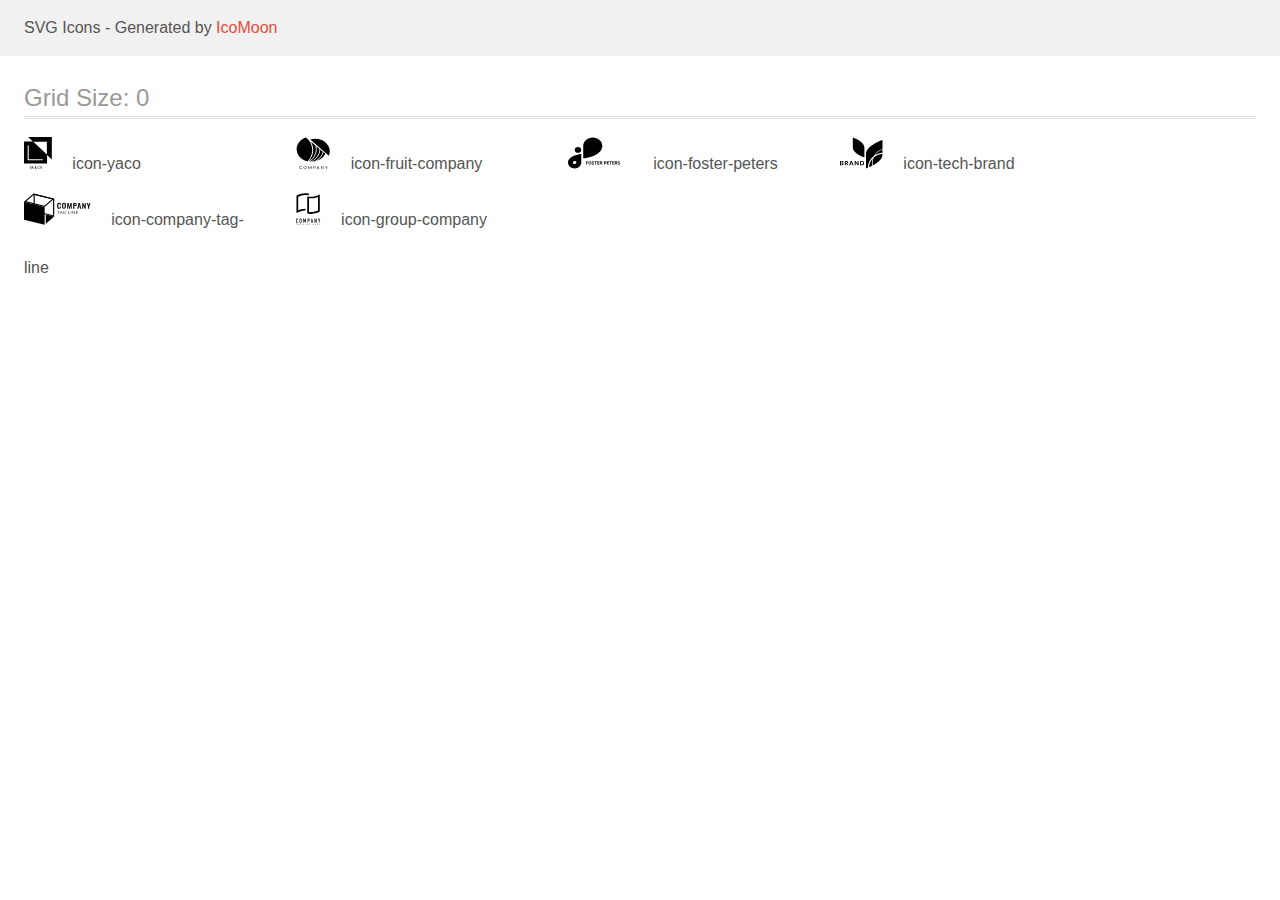
<file: logoicons/demo.html>
<!doctype html>
<html>
<head>
    <title>IcoMoon - SVG Icons</title>
    <meta charset="utf-8">
    <meta name="viewport" content="width=device-width, initial-scale=1">
    <link rel="stylesheet" href="demo-files/demo.css">
    <link rel="stylesheet" href="style.css">
</head>
<body>
<svg aria-hidden="true" style="position: absolute; width: 0; height: 0; overflow: hidden;" version="1.1" xmlns="http://www.w3.org/2000/svg" xmlns:xlink="http://www.w3.org/1999/xlink">
<defs>
<symbol id="icon-yaco" viewBox="0 0 28 32">
<path d="M4.085 0l4.771 4.517-8.856-0.005v21.915h23.149v-8.379l4.766 4.512v-22.559h-23.83zM22.939 17.517l-13.528-12.807h13.528v12.807zM18.739 23.221h-15.076v-14.739h1.066v13.741h14.010v0.998zM7.223 29.344l-0.557 1.147-0.557-1.147h-0.467l0.813 1.529v0.891h0.422v-0.891l0.811-1.529h-0.465zM7.923 31.764l0.196-0.563h0.938l0.198 0.563h0.439l-0.916-2.42h-0.377l-0.914 2.42h0.437zM8.588 29.858l0.351 1.004h-0.701l0.351-1.004zM10.805 30.804c-0.061 0.093-0.091 0.196-0.091 0.307 0 0.204 0.072 0.37 0.214 0.497 0.144 0.126 0.336 0.189 0.575 0.189s0.445-0.065 0.618-0.194l0.136 0.161h0.469l-0.356-0.421c0.14-0.191 0.209-0.435 0.209-0.733h-0.351c0 0.163-0.034 0.311-0.101 0.444l-0.467-0.552 0.165-0.12c0.116-0.084 0.2-0.168 0.251-0.253 0.051-0.085 0.076-0.178 0.076-0.279 0-0.153-0.056-0.281-0.17-0.384-0.112-0.104-0.256-0.156-0.432-0.156-0.195 0-0.35 0.055-0.465 0.166-0.115 0.11-0.173 0.259-0.173 0.449 0 0.078 0.018 0.158 0.055 0.241 0.038 0.083 0.104 0.184 0.198 0.303-0.18 0.129-0.3 0.24-0.361 0.334zM11.897 31.339c-0.119 0.091-0.246 0.136-0.382 0.136-0.121 0-0.217-0.035-0.289-0.105s-0.108-0.161-0.108-0.273c0-0.13 0.067-0.245 0.2-0.346l0.052-0.037 0.529 0.623zM11.463 30.267c-0.114-0.141-0.171-0.258-0.171-0.351 0-0.081 0.023-0.148 0.070-0.201s0.109-0.080 0.188-0.080c0.073 0 0.133 0.023 0.181 0.068 0.048 0.044 0.072 0.098 0.072 0.161 0 0.095-0.034 0.173-0.103 0.234l-0.052 0.042-0.184 0.126zM15.403 31.581c0.166-0.145 0.262-0.347 0.286-0.605h-0.419c-0.022 0.173-0.075 0.296-0.158 0.371s-0.207 0.111-0.372 0.111c-0.181 0-0.318-0.069-0.412-0.206-0.093-0.137-0.14-0.337-0.14-0.598v-0.214c0.002-0.258 0.052-0.454 0.15-0.587 0.099-0.134 0.239-0.201 0.422-0.201 0.157 0 0.277 0.039 0.357 0.116 0.082 0.076 0.133 0.202 0.153 0.376h0.419c-0.027-0.265-0.121-0.47-0.284-0.615s-0.378-0.218-0.645-0.218c-0.198 0-0.373 0.047-0.525 0.141-0.151 0.094-0.267 0.228-0.347 0.402s-0.121 0.375-0.121 0.603v0.226c0.003 0.223 0.045 0.418 0.125 0.587s0.193 0.299 0.339 0.391c0.147 0.091 0.317 0.136 0.51 0.136 0.276 0 0.497-0.072 0.663-0.216zM17.875 31.242c0.082-0.18 0.123-0.388 0.123-0.625v-0.135c-0.001-0.236-0.043-0.443-0.126-0.62-0.083-0.178-0.201-0.315-0.354-0.409-0.152-0.095-0.326-0.143-0.524-0.143s-0.372 0.048-0.525 0.145c-0.152 0.095-0.27 0.233-0.354 0.414-0.083 0.181-0.125 0.389-0.125 0.625v0.136c0.001 0.232 0.043 0.436 0.126 0.613 0.084 0.177 0.203 0.314 0.356 0.411 0.154 0.095 0.329 0.143 0.525 0.143 0.198 0 0.373-0.048 0.525-0.143 0.153-0.096 0.27-0.234 0.352-0.412zM17.424 29.874c0.102 0.143 0.153 0.349 0.153 0.617v0.126c0 0.273-0.050 0.48-0.151 0.622-0.1 0.142-0.243 0.213-0.429 0.213-0.184 0-0.328-0.073-0.432-0.218-0.103-0.145-0.155-0.351-0.155-0.617v-0.14c0.002-0.26 0.054-0.462 0.156-0.603 0.103-0.143 0.245-0.214 0.427-0.214 0.186 0 0.33 0.072 0.43 0.214z"></path>
</symbol>
<symbol id="icon-fruit-company" viewBox="0 0 34 32">
<path d="M5.643 31.315c0.012 0 0.024 0.003 0.035 0.007s0.021 0.011 0.029 0.018l0.166 0.159c-0.129 0.129-0.288 0.231-0.467 0.302-0.21 0.076-0.435 0.113-0.663 0.108-0.214 0.004-0.426-0.031-0.623-0.101-0.178-0.065-0.338-0.162-0.469-0.285-0.134-0.128-0.237-0.278-0.303-0.44-0.073-0.182-0.108-0.373-0.106-0.565-0.003-0.193 0.036-0.386 0.114-0.567 0.073-0.164 0.182-0.314 0.322-0.44 0.142-0.124 0.312-0.222 0.499-0.287 0.205-0.069 0.422-0.103 0.642-0.101 0.204-0.004 0.407 0.027 0.596 0.092 0.165 0.062 0.316 0.148 0.447 0.255l-0.139 0.17c-0.010 0.012-0.022 0.022-0.035 0.031-0.016 0.010-0.036 0.014-0.056 0.013-0.022-0.001-0.042-0.008-0.060-0.018l-0.075-0.045-0.104-0.058c-0.045-0.021-0.091-0.040-0.139-0.056-0.062-0.019-0.125-0.034-0.189-0.045-0.082-0.013-0.164-0.019-0.247-0.018-0.158-0.002-0.315 0.024-0.461 0.076-0.136 0.048-0.26 0.121-0.361 0.213-0.104 0.098-0.183 0.214-0.235 0.339-0.058 0.144-0.087 0.295-0.085 0.448-0.002 0.155 0.026 0.309 0.085 0.455 0.051 0.125 0.129 0.239 0.231 0.338 0.095 0.092 0.213 0.163 0.345 0.209 0.136 0.049 0.281 0.073 0.428 0.072 0.085 0.001 0.17-0.004 0.253-0.014 0.137-0.015 0.268-0.056 0.384-0.121 0.058-0.033 0.113-0.071 0.164-0.112 0.021-0.018 0.049-0.028 0.079-0.029z"></path>
<path d="M10.441 30.517c0.003 0.192-0.035 0.382-0.112 0.561-0.068 0.163-0.174 0.311-0.313 0.436s-0.306 0.222-0.491 0.286c-0.407 0.135-0.856 0.135-1.263 0-0.184-0.065-0.35-0.163-0.488-0.287-0.138-0.127-0.246-0.276-0.316-0.44-0.15-0.364-0.15-0.761 0-1.125 0.071-0.164 0.178-0.314 0.316-0.442 0.139-0.12 0.305-0.214 0.488-0.276 0.406-0.137 0.857-0.137 1.263 0 0.185 0.065 0.351 0.163 0.49 0.287 0.137 0.125 0.243 0.273 0.314 0.435 0.077 0.181 0.115 0.372 0.112 0.565zM10.005 30.517c0.003-0.153-0.023-0.306-0.079-0.451-0.047-0.125-0.122-0.239-0.222-0.338-0.097-0.093-0.217-0.166-0.351-0.213-0.295-0.099-0.623-0.099-0.918 0-0.134 0.047-0.254 0.12-0.351 0.213-0.101 0.097-0.178 0.212-0.224 0.338-0.106 0.294-0.106 0.609 0 0.903 0.047 0.125 0.123 0.24 0.224 0.338 0.098 0.092 0.217 0.164 0.351 0.211 0.296 0.096 0.622 0.096 0.918 0 0.134-0.047 0.254-0.119 0.351-0.211 0.1-0.098 0.175-0.213 0.222-0.338 0.056-0.145 0.082-0.298 0.079-0.451z"></path>
<path d="M13.715 30.99l0.044 0.101c0.017-0.036 0.031-0.069 0.048-0.101 0.016-0.034 0.034-0.067 0.054-0.099l1.062-1.677c0.021-0.029 0.039-0.047 0.060-0.052 0.028-0.007 0.058-0.011 0.087-0.009h0.314v2.727h-0.372v-2.005c0-0.025 0-0.054 0-0.085-0.002-0.031-0.002-0.063 0-0.094l-1.068 1.7c-0.014 0.025-0.035 0.047-0.062 0.062s-0.059 0.023-0.091 0.023h-0.060c-0.032 0-0.064-0.007-0.091-0.022s-0.049-0.037-0.062-0.062l-1.099-1.711c0 0.032 0 0.065 0 0.097s0 0.061 0 0.087v2.005h-0.359v-2.722h0.314c0.029-0.002 0.059 0.002 0.087 0.009 0.026 0.011 0.046 0.030 0.058 0.052l1.084 1.678c0.021 0.031 0.039 0.064 0.054 0.097z"></path>
<path d="M17.71 30.855v1.021h-0.415v-2.723h0.926c0.175-0.003 0.349 0.017 0.517 0.059 0.134 0.033 0.259 0.091 0.366 0.17 0.092 0.074 0.163 0.165 0.208 0.267 0.049 0.111 0.073 0.229 0.071 0.348 0.002 0.119-0.024 0.238-0.077 0.348-0.050 0.104-0.127 0.198-0.224 0.273-0.107 0.082-0.232 0.143-0.368 0.18-0.162 0.045-0.331 0.066-0.501 0.063l-0.503-0.007zM17.71 30.562h0.503c0.109 0.001 0.218-0.013 0.322-0.041 0.086-0.025 0.165-0.065 0.233-0.117 0.062-0.050 0.111-0.112 0.141-0.18 0.034-0.073 0.051-0.151 0.050-0.229 0.005-0.076-0.009-0.151-0.042-0.222s-0.082-0.134-0.145-0.186c-0.159-0.108-0.358-0.16-0.559-0.146h-0.503v1.122z"></path>
<path d="M23.294 31.88h-0.328c-0.033 0.001-0.065-0.008-0.091-0.025-0.024-0.017-0.042-0.039-0.054-0.063l-0.282-0.659h-1.419l-0.293 0.659c-0.011 0.024-0.029 0.045-0.052 0.061-0.026 0.018-0.060 0.028-0.093 0.027h-0.328l1.246-2.727h0.432l1.263 2.727zM21.237 30.867h1.172l-0.494-1.11c-0.038-0.084-0.069-0.169-0.093-0.256l-0.048 0.143c-0.015 0.043-0.031 0.083-0.046 0.116l-0.49 1.108z"></path>
<path d="M25.089 29.165c0.025 0.012 0.046 0.029 0.062 0.049l1.818 2.056c0-0.032 0-0.065 0-0.096s0-0.061 0-0.090v-1.931h0.372v2.727h-0.208c-0.029 0.001-0.059-0.005-0.085-0.016-0.026-0.013-0.048-0.030-0.066-0.050l-1.816-2.054c0.002 0.031 0.002 0.063 0 0.094 0 0.031 0 0.058 0 0.083v1.944h-0.372v-2.727h0.22c0.026-0.001 0.051 0.004 0.075 0.013z"></path>
<path d="M30.402 30.795v1.083h-0.415v-1.083l-1.149-1.642h0.372c0.032-0.002 0.064 0.007 0.089 0.023 0.023 0.018 0.042 0.038 0.056 0.061l0.719 1.059c0.029 0.045 0.054 0.087 0.075 0.126s0.037 0.078 0.052 0.116l0.054-0.117c0.020-0.043 0.044-0.084 0.071-0.125l0.708-1.067c0.015-0.021 0.033-0.041 0.054-0.058 0.025-0.019 0.057-0.028 0.089-0.027h0.376l-1.151 1.65z"></path>
<path d="M13.51 24.576c0.181 0.020 0.364 0.036 0.548 0.051 2.803-1.089 5.174-2.873 6.817-5.126s2.485-4.878 2.421-7.546l-3.089-2.684c0.628 2.84 0.334 5.776-0.849 8.479s-3.208 5.067-5.849 6.827z"></path>
<path d="M12.407 24.451l0.083 0.014c2.822-1.754 4.974-4.203 6.176-7.030s1.402-5.904 0.571-8.83l-4.4-3.823c1.78 3.142 2.496 6.659 2.066 10.141s-1.989 6.786-4.496 9.528z"></path>
<path d="M27.328 15.106c-0.747 2.931-2.563 5.574-5.177 7.537-0.763 0.576-1.587 1.090-2.459 1.534 2.128-0.544 4.085-1.504 5.718-2.809s2.9-2.917 3.703-4.714l-1.784-1.549z"></path>
<path d="M26.628 14.674l-2.541-2.207c-0.049 2.517-0.872 4.976-2.385 7.123s-3.66 3.902-6.217 5.084h0.012c0.57-0 1.139-0.030 1.706-0.088 2.39-0.848 4.502-2.196 6.147-3.926s2.771-3.785 3.278-5.985z"></path>
<path d="M12.774 3.17l-3.031-2.637c-2.709 0.91-5.040 2.509-6.686 4.588s-2.531 4.542-2.54 7.066v0c0.010 2.789 1.090 5.495 3.070 7.69s4.745 3.754 7.859 4.43c2.78-2.942 4.407-6.579 4.646-10.38s-0.924-7.569-3.319-10.757z"></path>
<path d="M33.63 14.268c-0.011-3.309-1.529-6.479-4.221-8.818s-6.342-3.658-10.15-3.668c-1.76-0.002-3.504 0.281-5.146 0.832l18.557 16.123c0.635-1.425 0.961-2.94 0.96-4.469z"></path>
</symbol>
<symbol id="icon-foster-peters" viewBox="0 0 65 32">
<path d="M10.016 9.983h-0.002c-1.827 0-3.308 1.316-3.308 2.94v0.002c0 1.624 1.481 2.94 3.308 2.94h0.002c1.827 0 3.308-1.316 3.308-2.94v-0.002c0-1.624-1.481-2.94-3.308-2.94z"></path>
<path d="M34.434 9.043c-0.005-2.255-1.015-4.417-2.81-6.012s-4.226-2.493-6.764-2.498v0c-2.538 0.004-4.972 0.902-6.767 2.497s-2.806 3.757-2.811 6.013v12.436c0 0 19.149-1.895 19.151-12.434v-0.002z"></path>
<path d="M0 25.562c0.005 1.569 0.708 3.073 1.956 4.183s2.94 1.735 4.706 1.74c1.765-0.005 3.457-0.63 4.705-1.739s1.952-2.613 1.957-4.182v-8.654c0 0-13.325 1.32-13.325 8.652zM6.662 27.112c-0.345 0-0.682-0.091-0.969-0.261s-0.511-0.413-0.643-0.696c-0.132-0.283-0.167-0.595-0.099-0.896s0.233-0.577 0.477-0.794 0.555-0.364 0.893-0.424c0.338-0.060 0.689-0.029 1.008 0.088s0.591 0.316 0.783 0.571c0.192 0.255 0.294 0.555 0.294 0.861 0.001 0.204-0.044 0.406-0.131 0.595s-0.216 0.36-0.378 0.505c-0.162 0.145-0.355 0.259-0.567 0.338s-0.439 0.119-0.669 0.119v-0.006z"></path>
<path d="M20.128 26.258h-1.286v1.328h-0.67v-3.25h2.116v0.542h-1.446v0.839h1.286v0.54zM23.346 26.035c0 0.32-0.057 0.6-0.17 0.842s-0.275 0.427-0.487 0.558c-0.21 0.131-0.451 0.196-0.723 0.196-0.269 0-0.51-0.065-0.721-0.194s-0.375-0.314-0.491-0.554c-0.116-0.241-0.175-0.518-0.176-0.83v-0.161c0-0.32 0.057-0.601 0.172-0.844 0.116-0.244 0.279-0.431 0.489-0.56 0.211-0.131 0.452-0.196 0.723-0.196s0.511 0.065 0.721 0.196c0.211 0.129 0.374 0.316 0.489 0.56 0.116 0.242 0.174 0.523 0.174 0.841v0.145zM22.668 25.888c0-0.341-0.061-0.6-0.183-0.777s-0.296-0.266-0.522-0.266c-0.225 0-0.398 0.088-0.52 0.263-0.122 0.174-0.184 0.43-0.185 0.768v0.158c0 0.332 0.061 0.589 0.183 0.772s0.298 0.275 0.527 0.275c0.225 0 0.397-0.088 0.518-0.263 0.121-0.177 0.182-0.434 0.183-0.772v-0.158zM25.518 26.734c0-0.126-0.045-0.223-0.134-0.29-0.089-0.068-0.25-0.14-0.482-0.214-0.232-0.076-0.416-0.15-0.551-0.223-0.369-0.199-0.554-0.468-0.554-0.806 0-0.176 0.049-0.332 0.147-0.469 0.1-0.138 0.242-0.246 0.426-0.324 0.186-0.077 0.394-0.116 0.625-0.116 0.232 0 0.439 0.042 0.621 0.127 0.181 0.083 0.322 0.202 0.422 0.355 0.101 0.153 0.152 0.327 0.152 0.522h-0.67c0-0.149-0.047-0.264-0.141-0.346-0.094-0.083-0.225-0.125-0.395-0.125-0.164 0-0.291 0.035-0.382 0.105-0.091 0.068-0.136 0.159-0.136 0.272 0 0.106 0.053 0.194 0.158 0.266 0.107 0.071 0.264 0.138 0.471 0.201 0.381 0.115 0.659 0.257 0.833 0.426s0.261 0.381 0.261 0.634c0 0.281-0.106 0.502-0.319 0.663-0.213 0.159-0.499 0.239-0.859 0.239-0.25 0-0.478-0.045-0.683-0.136-0.205-0.092-0.362-0.218-0.471-0.377-0.107-0.159-0.161-0.344-0.161-0.554h0.672c0 0.359 0.214 0.538 0.643 0.538 0.159 0 0.284-0.032 0.373-0.096 0.089-0.065 0.134-0.156 0.134-0.272zM29.092 24.879h-0.996v2.708h-0.67v-2.708h-0.982v-0.542h2.647v0.542zM31.431 26.178h-1.286v0.871h1.509v0.538h-2.179v-3.25h2.174v0.542h-1.504v0.775h1.286v0.525zM33.251 26.396h-0.533v1.19h-0.67v-3.25h1.208c0.384 0 0.68 0.086 0.888 0.257s0.312 0.413 0.312 0.725c0 0.222-0.048 0.407-0.145 0.556-0.095 0.147-0.24 0.265-0.435 0.353l0.703 1.328v0.031h-0.719l-0.609-1.19zM32.717 25.854h0.54c0.168 0 0.298-0.042 0.391-0.127 0.092-0.086 0.138-0.205 0.138-0.355 0-0.153-0.044-0.274-0.132-0.362-0.086-0.088-0.219-0.132-0.4-0.132h-0.538v0.975zM36.775 26.441v1.145h-0.67v-3.25h1.268c0.244 0 0.458 0.045 0.643 0.134 0.186 0.089 0.329 0.216 0.429 0.382 0.1 0.164 0.15 0.35 0.15 0.56 0 0.318-0.109 0.57-0.328 0.754-0.217 0.183-0.519 0.275-0.904 0.275h-0.587zM36.775 25.899h0.598c0.177 0 0.312-0.042 0.404-0.125 0.094-0.083 0.141-0.202 0.141-0.357 0-0.159-0.047-0.288-0.141-0.386s-0.223-0.149-0.388-0.152h-0.614v1.020zM41.012 26.178h-1.286v0.871h1.509v0.538h-2.179v-3.25h2.174v0.542h-1.504v0.775h1.286v0.525zM44.119 24.879h-0.995v2.708h-0.67v-2.708h-0.982v-0.542h2.647v0.542zM46.458 26.178h-1.286v0.871h1.509v0.538h-2.178v-3.25h2.174v0.542h-1.504v0.775h1.286v0.525zM48.277 26.396h-0.533v1.19h-0.67v-3.25h1.208c0.384 0 0.68 0.086 0.888 0.257s0.313 0.413 0.313 0.725c0 0.222-0.048 0.407-0.145 0.556-0.095 0.147-0.24 0.265-0.435 0.353l0.703 1.328v0.031h-0.719l-0.609-1.19zM47.744 25.854h0.54c0.168 0 0.298-0.042 0.391-0.127 0.092-0.086 0.138-0.205 0.138-0.355 0-0.153-0.044-0.274-0.132-0.362-0.086-0.088-0.219-0.132-0.4-0.132h-0.538v0.975zM51.679 26.734c0-0.126-0.045-0.223-0.134-0.29-0.089-0.068-0.25-0.14-0.482-0.214-0.232-0.076-0.416-0.15-0.551-0.223-0.369-0.199-0.554-0.468-0.554-0.806 0-0.176 0.049-0.332 0.147-0.469 0.1-0.138 0.242-0.246 0.426-0.324 0.186-0.077 0.394-0.116 0.625-0.116 0.232 0 0.439 0.042 0.621 0.127 0.182 0.083 0.322 0.202 0.422 0.355 0.101 0.153 0.152 0.327 0.152 0.522h-0.67c0-0.149-0.047-0.264-0.141-0.346-0.094-0.083-0.225-0.125-0.395-0.125-0.164 0-0.291 0.035-0.382 0.105-0.091 0.068-0.136 0.159-0.136 0.272 0 0.106 0.053 0.194 0.158 0.266 0.107 0.071 0.264 0.138 0.471 0.201 0.381 0.115 0.658 0.257 0.833 0.426s0.261 0.381 0.261 0.634c0 0.281-0.106 0.502-0.319 0.663-0.213 0.159-0.499 0.239-0.859 0.239-0.25 0-0.478-0.045-0.683-0.136-0.205-0.092-0.362-0.218-0.471-0.377-0.107-0.159-0.161-0.344-0.161-0.554h0.672c0 0.359 0.214 0.538 0.643 0.538 0.159 0 0.283-0.032 0.373-0.096 0.089-0.065 0.134-0.156 0.134-0.272z"></path>
</symbol>
<symbol id="icon-tech-brand" viewBox="0 0 43 32">
<path d="M3.239 26.373c0.166 0.188 0.254 0.424 0.25 0.665 0.008 0.158-0.022 0.315-0.089 0.46s-0.169 0.275-0.298 0.38c-0.322 0.223-0.722 0.332-1.125 0.307h-1.977v-4.215h1.937c0.382-0.023 0.761 0.076 1.073 0.28 0.125 0.096 0.224 0.217 0.289 0.354s0.095 0.286 0.086 0.435c0.011 0.233-0.068 0.461-0.225 0.645-0.15 0.168-0.358 0.284-0.589 0.329 0.262 0.044 0.499 0.172 0.668 0.36zM0.92 25.737h0.828c0.188 0.013 0.375-0.037 0.526-0.14 0.062-0.052 0.111-0.116 0.141-0.187s0.043-0.148 0.036-0.225c0.006-0.076-0.007-0.153-0.037-0.224s-0.078-0.135-0.138-0.188c-0.156-0.106-0.349-0.156-0.542-0.142h-0.814v1.106zM2.355 27.353c0.066-0.053 0.119-0.119 0.153-0.193s0.049-0.155 0.043-0.235c0.005-0.081-0.010-0.163-0.045-0.238s-0.088-0.142-0.155-0.195c-0.162-0.11-0.361-0.164-0.562-0.152h-0.868v1.159h0.879c0.198 0.011 0.394-0.041 0.556-0.146z"></path>
<path d="M7.197 28.185l-1.077-1.647h-0.405v1.647h-0.927v-4.215h1.754c0.442-0.028 0.879 0.1 1.221 0.358 0.245 0.229 0.393 0.53 0.417 0.85s-0.078 0.637-0.287 0.894c-0.216 0.227-0.512 0.378-0.837 0.428l1.147 1.684h-1.008zM5.715 25.963h0.758c0.526 0 0.789-0.213 0.789-0.638 0.005-0.087-0.009-0.174-0.042-0.255s-0.085-0.156-0.151-0.218c-0.166-0.127-0.38-0.188-0.596-0.171h-0.767l0.009 1.283z"></path>
<path d="M12.262 27.337h-1.847l-0.326 0.848h-0.972l1.696-4.168h1.050l1.689 4.168h-0.972l-0.319-0.848zM12.015 26.698l-0.675-1.779-0.675 1.779h1.349z"></path>
<path d="M18.602 28.185h-0.92l-2.062-2.867v2.867h-0.918v-4.215h0.918l2.062 2.883v-2.883h0.92v4.215z"></path>
<path d="M23.852 27.176c-0.19 0.318-0.48 0.577-0.832 0.743-0.4 0.185-0.845 0.276-1.293 0.266h-1.637v-4.215h1.637c0.448-0.011 0.891 0.078 1.293 0.259 0.352 0.163 0.642 0.419 0.832 0.735 0.189 0.343 0.288 0.722 0.288 1.106s-0.099 0.763-0.288 1.106zM22.799 27.075c0.263-0.28 0.407-0.637 0.407-1.006s-0.144-0.726-0.407-1.006c-0.317-0.254-0.731-0.382-1.152-0.358h-0.639v2.729h0.639c0.42 0.024 0.834-0.105 1.152-0.358z"></path>
<path d="M12.838 0.522c0 0 11.873 4.104 11.621 10.043v10.045c0 0-11.864-4.106-11.617-10.045l-0.005-10.043z"></path>
<path d="M35.037 18.259c2.242-1.413 4.836-2.288 7.544-2.545v-3.145c-3.12 1.101-5.766 3.097-7.544 5.69z"></path>
<path d="M33.69 19.206c1.835-3.384 5.017-5.995 8.891-7.296v-9.061c0 0-16.909 5.846-16.551 14.304v14.302c0 0 0.753-0.262 1.939-0.752 0-0.457 0-0.918 0.054-1.382 0.35-3.926 2.389-7.565 5.668-10.115z"></path>
<path d="M32.081 24.52c0.089-0.992 0.287-1.973 0.592-2.928-2.042 2.203-3.278 4.936-3.536 7.815-0.025 0.272-0.038 0.544-0.045 0.824 0.96-0.422 2.078-0.949 3.252-1.569-0.3-1.362-0.388-2.756-0.263-4.141z"></path>
<path d="M32.754 24.571c-0.113 1.253-0.042 2.514 0.209 3.75 4.62-2.531 9.811-6.442 9.611-11.168v-0.412c-3.301 0.338-6.389 1.659-8.79 3.76-0.562 1.302-0.909 2.674-1.030 4.069z"></path>
</symbol>
<symbol id="icon-company-tag-line" viewBox="0 0 67 32">
<path d="M33.724 15.224c-0.315-0.419-0.466-0.915-0.43-1.414v-2.050c0-0.628 0.142-1.106 0.428-1.433s0.775-0.489 1.469-0.488c0.652 0 1.115 0.139 1.389 0.417 0.299 0.355 0.444 0.789 0.411 1.226v0.482h-1.167v-0.488c0.004-0.16-0.007-0.319-0.034-0.478-0.017-0.108-0.076-0.208-0.167-0.284-0.12-0.081-0.271-0.121-0.423-0.111-0.16-0.010-0.318 0.031-0.444 0.117-0.102 0.084-0.169 0.193-0.193 0.313-0.033 0.167-0.049 0.337-0.046 0.507v2.488c-0.018 0.24 0.033 0.48 0.15 0.699 0.058 0.074 0.139 0.132 0.233 0.169s0.198 0.050 0.301 0.039c0.149 0.011 0.298-0.030 0.413-0.113 0.095-0.082 0.156-0.188 0.174-0.302 0.027-0.165 0.039-0.332 0.036-0.498v-0.505h1.167v0.461c0.033 0.456-0.109 0.909-0.403 1.289-0.268 0.305-0.725 0.457-1.396 0.457s-1.179-0.163-1.466-0.501z"></path>
<path d="M38.583 15.245c-0.295-0.319-0.442-0.784-0.442-1.4v-2.157c0-0.609 0.147-1.070 0.442-1.383s0.788-0.469 1.478-0.467c0.686 0 1.177 0.156 1.471 0.467 0.295 0.313 0.444 0.774 0.444 1.383v2.157c0 0.609-0.15 1.076-0.449 1.397s-0.788 0.482-1.466 0.482c-0.679 0-1.181-0.163-1.478-0.48zM40.605 14.727c0.106-0.2 0.154-0.419 0.14-0.638v-2.641c0.014-0.215-0.034-0.43-0.138-0.626-0.059-0.075-0.142-0.135-0.238-0.172s-0.203-0.050-0.308-0.037c-0.105-0.013-0.212 0-0.308 0.037s-0.18 0.096-0.24 0.172c-0.106 0.195-0.154 0.41-0.14 0.626v2.653c-0.015 0.219 0.033 0.439 0.14 0.638 0.068 0.067 0.152 0.121 0.246 0.158s0.196 0.056 0.3 0.056c0.103 0 0.206-0.019 0.3-0.056s0.178-0.091 0.246-0.158v-0.012z"></path>
<path d="M43.38 9.901h1.256l0.945 3.979 0.966-3.979h1.222l0.123 5.743h-0.904l-0.097-3.992-0.932 3.992h-0.725l-0.966-4.006-0.089 4.006h-0.913l0.114-5.743z"></path>
<path d="M49.301 9.901h1.957c1.127 0 1.691 0.544 1.691 1.631 0 1.041-0.593 1.561-1.78 1.56h-0.667v2.553h-1.208l0.007-5.743zM50.973 12.356c0.119 0.013 0.24 0.004 0.355-0.028s0.22-0.084 0.309-0.154c0.139-0.194 0.2-0.422 0.174-0.649 0.006-0.175-0.013-0.35-0.058-0.521-0.017-0.057-0.047-0.111-0.089-0.158s-0.093-0.086-0.153-0.116c-0.168-0.069-0.353-0.101-0.539-0.092h-0.469v1.716h0.469z"></path>
<path d="M54.691 9.901h1.297l1.331 5.743h-1.126l-0.263-1.324h-1.157l-0.271 1.324h-1.143l1.331-5.743zM55.8 13.655l-0.452-2.411-0.452 2.411h0.903z"></path>
<path d="M58.395 9.901h0.846l1.619 3.276v-3.276h1.003v5.743h-0.804l-1.628-3.42v3.42h-1.036l0.002-5.743z"></path>
<path d="M64.209 13.455l-1.346-3.546h1.133l0.821 2.277 0.771-2.277h1.109l-1.329 3.546v2.19h-1.16v-2.19z"></path>
<path d="M35.589 18.156v0.3h-0.986v2.334h-0.413v-2.334h-0.99v-0.3h2.389z"></path>
<path d="M38.679 20.79h-0.319c-0.032 0.002-0.064-0.007-0.089-0.025-0.024-0.015-0.043-0.036-0.053-0.060l-0.285-0.626h-1.367l-0.285 0.626c-0.008 0.026-0.023 0.050-0.044 0.071-0.025 0.017-0.057 0.026-0.089 0.025h-0.319l1.208-2.634h0.42l1.222 2.624zM36.679 19.812h1.14l-0.483-1.072c-0.036-0.081-0.066-0.164-0.089-0.248-0.017 0.050-0.031 0.098-0.046 0.14l-0.044 0.11-0.478 1.070z"></path>
<path d="M40.762 20.532c0.076 0.003 0.151 0.003 0.227 0 0.065-0.006 0.13-0.016 0.193-0.031 0.059-0.013 0.117-0.029 0.174-0.048 0.053-0.019 0.106-0.042 0.162-0.065v-0.592h-0.483c-0.012 0.001-0.024-0.001-0.035-0.005s-0.021-0.009-0.030-0.016c-0.008-0.006-0.014-0.013-0.018-0.022s-0.006-0.017-0.006-0.026v-0.202h0.937v1.010c-0.077 0.047-0.157 0.089-0.242 0.125-0.086 0.037-0.176 0.067-0.268 0.090-0.099 0.025-0.2 0.043-0.302 0.054-0.117 0.011-0.235 0.017-0.353 0.017-0.208 0.002-0.415-0.032-0.609-0.098-0.181-0.063-0.345-0.156-0.483-0.275-0.134-0.12-0.24-0.262-0.312-0.417-0.076-0.175-0.114-0.36-0.111-0.547-0.003-0.188 0.034-0.374 0.109-0.551 0.069-0.156 0.176-0.298 0.312-0.417 0.138-0.119 0.302-0.212 0.483-0.273 0.207-0.067 0.426-0.1 0.647-0.098 0.112-0 0.225 0.008 0.336 0.023 0.098 0.014 0.195 0.036 0.288 0.067 0.084 0.027 0.165 0.062 0.242 0.104 0.074 0.041 0.144 0.087 0.21 0.138l-0.116 0.163c-0.009 0.015-0.023 0.027-0.039 0.036s-0.036 0.014-0.055 0.014c-0.027-0.001-0.053-0.008-0.075-0.021-0.036-0.017-0.075-0.038-0.118-0.063-0.051-0.028-0.106-0.052-0.162-0.071-0.072-0.025-0.146-0.044-0.222-0.058-0.101-0.016-0.204-0.024-0.307-0.023-0.159-0.002-0.318 0.023-0.466 0.073-0.134 0.047-0.256 0.118-0.355 0.209-0.1 0.095-0.177 0.206-0.225 0.328-0.108 0.285-0.108 0.593 0 0.878 0.053 0.124 0.135 0.237 0.242 0.332 0.099 0.090 0.219 0.162 0.353 0.209 0.154 0.046 0.316 0.063 0.478 0.052z"></path>
<path d="M44.612 20.49h1.319v0.3h-1.722v-2.634h0.413l-0.010 2.334z"></path>
<path d="M47.304 20.79h-0.413v-2.634h0.413v2.634z"></path>
<path d="M48.84 18.168c0.025 0.012 0.046 0.028 0.063 0.048l1.766 1.986c-0.002-0.031-0.002-0.063 0-0.094 0-0.029 0-0.058 0-0.085v-1.877h0.36v2.645h-0.208c-0.031 0.002-0.062-0.003-0.089-0.015-0.025-0.013-0.047-0.030-0.065-0.050l-1.764-1.984c0 0.031 0 0.061 0 0.090s0 0.056 0 0.081v1.877h-0.345v-2.634h0.215c0.023 0 0.046 0.004 0.068 0.012z"></path>
<path d="M54.070 18.156v0.29h-1.464v0.87h1.186v0.279h-1.186v0.899h1.464v0.29h-1.889v-2.628h1.889z"></path>
<path d="M10.782 1.888l18.343 4.497v15.757l-18.343-4.494v-15.759zM9.605 0.545v17.867l20.694 5.074v-17.865l-20.694-5.076z"></path>
<path d="M20.696 31.781l-20.696-5.079v-17.866l20.696 5.076v17.868z"></path>
<path d="M9.948 1.686l18.104 4.44-7.699 6.649-18.106-4.442 7.702-6.647zM9.605 0.545l-9.605 8.292 20.696 5.076 9.603-8.292-20.694-5.076z"></path>
<path d="M21.861 30.776l8.438-7.287-8.438-2.071v9.358z"></path>
</symbol>
<symbol id="icon-group-company" viewBox="0 0 25 32">
<path d="M10.531 1.806h-0.084c-0.129-0.008-0.258-0.011-0.388-0.014v0h-0.28c-0.244 0-0.494 0.006-0.741 0.019-0.019-0.001-0.037-0.001-0.056 0-2.243 0.127-4.44 0.688-6.471 1.651l-0.266 0.128v13.625l0.623-0.211c0.546-0.188 1.129-0.357 1.731-0.513 1.629-0.418 3.301-0.64 4.982-0.662v1.79c-0.223 0.002-0.439 0.008-0.655 0.019h-0.051c-1.294 0.071-2.577 0.268-3.833 0.588-1.59 0.398-3.124 0.996-4.566 1.779v-17.475c1.497-0.873 3.11-1.529 4.79-1.948 1.475-0.381 2.992-0.576 4.515-0.582h0.263c0.314 0.008 0.621 0.022 0.909 0.044 0.759 0.053 1.511 0.173 2.249 0.358v1.762c-0.717-0.167-1.445-0.277-2.179-0.329-0.015-0.001-0.030-0.003-0.045-0.004-0.152-0.013-0.304-0.026-0.446-0.026zM13.633 3.607c0.391 0.030 0.796 0.044 1.205 0.044 1.601-0.006 3.195-0.21 4.747-0.609 1.589-0.4 3.123-0.998 4.564-1.781v17.163c-1.498 0.873-3.111 1.529-4.792 1.948-1.475 0.379-2.992 0.574-4.515 0.581-1.154 0.009-2.304-0.126-3.425-0.404v-17.275c0.265 0.061 0.537 0.117 0.814 0.164 0.455 0.077 0.934 0.133 1.401 0.167zM22.367 3.74l-0.623 0.21c-0.573 0.192-1.15 0.365-1.731 0.518-1.691 0.434-3.428 0.657-5.173 0.663-0.406 0-0.78-0.011-1.141-0.034l-0.497-0.033v14.017l0.427 0.038c0.395 0.034 0.803 0.052 1.214 0.052 1.374-0.006 2.743-0.183 4.074-0.527 1.096-0.275 2.162-0.658 3.184-1.144l0.266-0.128v-13.63z"></path>
<path d="M1.684 25.977c-0.090-0.093-0.197-0.166-0.317-0.214s-0.247-0.071-0.376-0.066c-0.137-0.002-0.273 0.024-0.4 0.075-0.117 0.046-0.222 0.116-0.311 0.205s-0.156 0.196-0.201 0.313c-0.049 0.123-0.073 0.254-0.072 0.387v2.335c-0.006 0.165 0.026 0.328 0.092 0.479 0.055 0.12 0.135 0.226 0.233 0.313 0.093 0.079 0.203 0.135 0.321 0.166 0.114 0.032 0.231 0.048 0.349 0.049 0.13 0.001 0.259-0.027 0.377-0.081 0.117-0.051 0.222-0.124 0.311-0.216 0.087-0.091 0.156-0.197 0.204-0.313 0.050-0.118 0.075-0.244 0.075-0.372v-0.261h-0.61v0.208c0.002 0.071-0.010 0.142-0.036 0.208-0.020 0.050-0.050 0.095-0.089 0.131-0.038 0.031-0.081 0.053-0.128 0.067-0.041 0.014-0.084 0.021-0.128 0.022-0.054 0.006-0.11-0.002-0.16-0.024s-0.094-0.057-0.126-0.101c-0.058-0.094-0.086-0.203-0.081-0.313v-2.177c-0.004-0.121 0.022-0.241 0.075-0.349 0.032-0.049 0.077-0.089 0.129-0.114s0.112-0.034 0.17-0.027c0.053-0.002 0.105 0.009 0.152 0.032s0.089 0.057 0.12 0.099c0.068 0.090 0.104 0.2 0.101 0.313v0.202h0.604v-0.238c0.001-0.14-0.024-0.278-0.075-0.408-0.045-0.122-0.114-0.234-0.204-0.329z"></path>
<path d="M5.31 25.95c-0.195-0.164-0.44-0.255-0.694-0.257-0.124 0-0.248 0.023-0.364 0.066-0.119 0.042-0.228 0.107-0.322 0.191-0.101 0.091-0.182 0.202-0.237 0.327-0.061 0.143-0.092 0.297-0.089 0.452v2.239c-0.004 0.158 0.026 0.314 0.089 0.459 0.055 0.12 0.136 0.227 0.237 0.313 0.093 0.087 0.203 0.154 0.322 0.197 0.117 0.043 0.24 0.065 0.364 0.066s0.248-0.023 0.364-0.066c0.121-0.044 0.233-0.111 0.33-0.197 0.097-0.087 0.176-0.194 0.23-0.313 0.063-0.145 0.093-0.301 0.089-0.459v-2.239c0.003-0.155-0.027-0.31-0.089-0.452-0.054-0.123-0.133-0.235-0.23-0.327zM5.025 28.969c0.005 0.060-0.003 0.12-0.024 0.176s-0.054 0.107-0.097 0.148c-0.081 0.068-0.182 0.105-0.287 0.105s-0.207-0.037-0.287-0.105c-0.043-0.041-0.076-0.092-0.097-0.148s-0.029-0.116-0.024-0.176v-2.239c-0.005-0.060 0.003-0.12 0.024-0.176s0.054-0.107 0.097-0.148c0.081-0.068 0.182-0.105 0.287-0.105s0.207 0.037 0.287 0.105c0.043 0.041 0.076 0.092 0.097 0.148s0.029 0.116 0.024 0.176v2.239z"></path>
<path d="M10.072 29.969v-4.239h-0.587l-0.771 2.244h-0.011l-0.777-2.244h-0.581v4.239h0.606v-2.579h0.011l0.593 1.823h0.302l0.598-1.823h0.011v2.579h0.606z"></path>
<path d="M13.513 26.027c-0.093-0.105-0.211-0.184-0.343-0.232-0.142-0.046-0.29-0.068-0.439-0.066h-0.9v4.239h0.604v-1.656h0.311c0.188 0.009 0.376-0.031 0.545-0.116 0.137-0.076 0.252-0.188 0.332-0.324 0.070-0.113 0.117-0.238 0.139-0.369 0.024-0.16 0.035-0.321 0.033-0.482 0.006-0.204-0.014-0.407-0.059-0.606-0.040-0.147-0.117-0.281-0.223-0.39zM13.201 27.319c-0.003 0.077-0.022 0.152-0.056 0.221-0.035 0.065-0.089 0.117-0.156 0.149-0.089 0.040-0.187 0.058-0.285 0.053h-0.275v-1.441h0.311c0.094-0.005 0.187 0.014 0.272 0.053 0.062 0.036 0.112 0.091 0.142 0.157 0.033 0.074 0.051 0.155 0.053 0.236 0 0.089 0 0.183 0 0.282s0.006 0.2 0 0.291h-0.006z"></path>
<path d="M16.374 25.73h-0.495l-0.934 4.239h0.604l0.177-0.911h0.823l0.177 0.911h0.604l-0.957-4.239zM15.817 28.481l0.297-1.537h0.011l0.296 1.537h-0.604z"></path>
<path d="M20.277 28.284h-0.011l-0.912-2.554h-0.581v4.239h0.604v-2.549h0.012l0.923 2.549h0.568v-4.239h-0.604v2.554z"></path>
<path d="M23.968 25.73l-0.486 1.685h-0.012l-0.486-1.685h-0.64l0.83 2.447v1.792h0.604v-1.792l0.83-2.447h-0.64z"></path>
<path d="M0 31.166h0.291v0.817h0.198v-0.817h0.29v-0.167h-0.778v0.167z"></path>
<path d="M2.447 30.998l-0.381 0.984h0.21l0.081-0.224h0.392l0.084 0.224h0.215l-0.391-0.984h-0.21zM2.416 31.593l0.134-0.365 0.134 0.365h-0.268z"></path>
<path d="M4.866 31.62h0.227v0.127c-0.066 0.053-0.149 0.082-0.234 0.083-0.040 0.002-0.079-0.005-0.116-0.021s-0.068-0.041-0.093-0.072c-0.052-0.075-0.078-0.165-0.073-0.257 0-0.219 0.095-0.329 0.283-0.329 0.050-0.005 0.099 0.008 0.14 0.037s0.070 0.071 0.082 0.12l0.195-0.038c-0.042-0.192-0.181-0.289-0.417-0.289-0.127-0.003-0.25 0.042-0.344 0.127-0.050 0.049-0.088 0.108-0.112 0.174s-0.034 0.135-0.029 0.205c-0.006 0.135 0.039 0.267 0.126 0.369 0.048 0.050 0.107 0.088 0.171 0.113s0.134 0.035 0.203 0.031c0.154 0.004 0.304-0.052 0.417-0.157v-0.388h-0.427v0.166z"></path>
<path d="M7.337 30.998h-0.199v0.984h0.69v-0.167h-0.49v-0.817z"></path>
<path d="M9.426 30.998h-0.199v0.984h0.199v-0.984z"></path>
<path d="M11.469 31.656l-0.403-0.657h-0.193v0.984h0.185v-0.643l0.395 0.643h0.198v-0.984h-0.182v0.657z"></path>
<path d="M13.315 31.549h0.49v-0.167h-0.49v-0.216h0.528v-0.167h-0.727v0.984h0.747v-0.167h-0.548v-0.266z"></path>
<path d="M17.792 31.387h-0.388v-0.388h-0.198v0.984h0.198v-0.43h0.388v0.43h0.198v-0.984h-0.198v0.388z"></path>
<path d="M19.649 31.549h0.492v-0.167h-0.492v-0.216h0.529v-0.167h-0.727v0.984h0.746v-0.167h-0.548v-0.266z"></path>
<path d="M22.168 31.549c0.171-0.027 0.258-0.117 0.258-0.274 0.005-0.042-0.001-0.084-0.018-0.123s-0.044-0.072-0.078-0.096c-0.089-0.045-0.189-0.065-0.288-0.058h-0.417v0.984h0.198v-0.412h0.039c0.042-0.003 0.084 0.005 0.123 0.022 0.029 0.018 0.053 0.043 0.070 0.072l0.215 0.313h0.237l-0.12-0.192c-0.053-0.095-0.128-0.176-0.218-0.236zM21.969 31.413h-0.146v-0.247h0.156c0.068-0.005 0.136 0.002 0.201 0.023 0.014 0.013 0.026 0.029 0.033 0.046s0.011 0.037 0.010 0.056c-0.001 0.019-0.006 0.038-0.015 0.055s-0.022 0.032-0.037 0.043c-0.065 0.020-0.133 0.028-0.201 0.023z"></path>
<path d="M24.067 31.549h0.49v-0.167h-0.49v-0.216h0.529v-0.167h-0.729v0.984h0.747v-0.167h-0.548v-0.266z"></path>
</symbol>
</defs>
</svg>

<header class="bgc1 clearfix">
<div class="mhl">
    <p>SVG Icons - Generated by <a href="https://icomoon.io/app">IcoMoon</a></p>
</div>
</header>
    <div class="clearfix mhl ptl">
        <h1 class="mvm mtn fgc1">Grid Size: 0</h1>
        <div class="glyph fs1">
            <div class="clearfix pbs">
                <svg class="icon icon-yaco"><use xlink:href="#icon-yaco"></use></svg><span class="name"> icon-yaco</span>
            </div>
        </div>
        <div class="glyph fs1">
            <div class="clearfix pbs">
                <svg class="icon icon-fruit-company"><use xlink:href="#icon-fruit-company"></use></svg><span class="name"> icon-fruit-company</span>
            </div>
        </div>
        <div class="glyph fs1">
            <div class="clearfix pbs">
                <svg class="icon icon-foster-peters"><use xlink:href="#icon-foster-peters"></use></svg><span class="name"> icon-foster-peters</span>
            </div>
        </div>
        <div class="glyph fs1">
            <div class="clearfix pbs">
                <svg class="icon icon-tech-brand"><use xlink:href="#icon-tech-brand"></use></svg><span class="name"> icon-tech-brand</span>
            </div>
        </div>
        <div class="glyph fs1">
            <div class="clearfix pbs">
                <svg class="icon icon-company-tag-line"><use xlink:href="#icon-company-tag-line"></use></svg><span class="name"> icon-company-tag-line</span>
            </div>
        </div>
        <div class="glyph fs1">
            <div class="clearfix pbs">
                <svg class="icon icon-group-company"><use xlink:href="#icon-group-company"></use></svg><span class="name"> icon-group-company</span>
            </div>
        </div>
  </div>
<script defer src="svgxuse.js"></script>
</body>
</html>
</file>
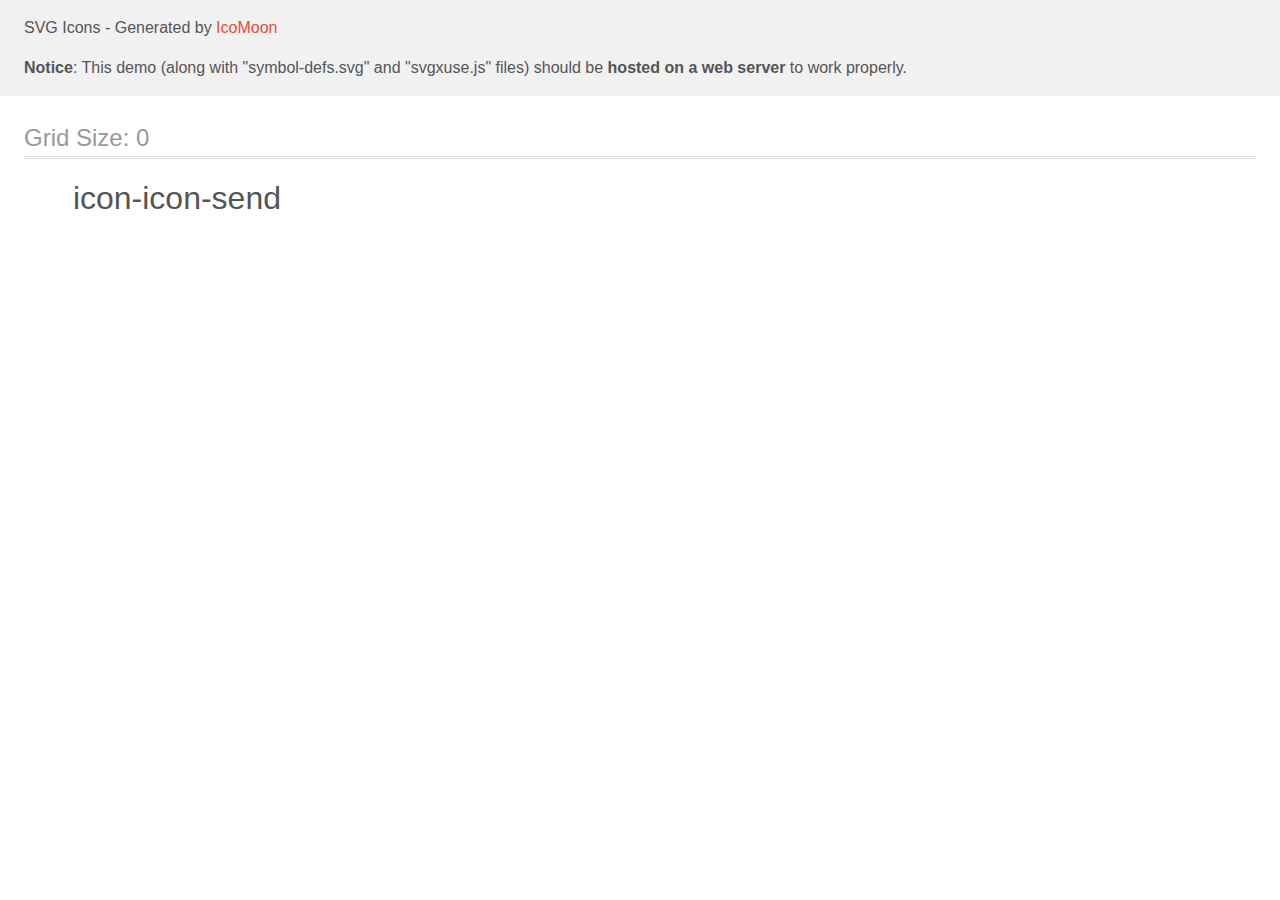
<file: Send Icon/demo-external-svg.html>
<!doctype html>
<html>
<head>
    <title>IcoMoon - SVG Icons</title>
    <meta charset="utf-8">
    <meta name="viewport" content="width=device-width, initial-scale=1">
    <link rel="stylesheet" href="demo-files/demo.css">
    <link rel="stylesheet" href="style.css">
</head>
<body>
<header class="bgc1 clearfix">
<div class="mhl">
    <p>SVG Icons - Generated by <a href="https://icomoon.io/app">IcoMoon</a></p><p><strong>Notice</strong>: This demo (along with "symbol-defs.svg" and "svgxuse.js" files) should be <b>hosted on a web server</b> to work properly.</p>
</div>
</header>
    <div class="clearfix mhl ptl">
        <h1 class="mvm mtn fgc1">Grid Size: 0</h1>
        <div class="glyph fs1">
            <div class="clearfix pbs">
                <svg class="icon icon-icon-send"><use xlink:href="symbol-defs.svg#icon-icon-send"></use></svg><span class="name"> icon-icon-send</span>
            </div>
        </div>
  </div>
<script defer src="svgxuse.js"></script>
</body>
</html>
</file>
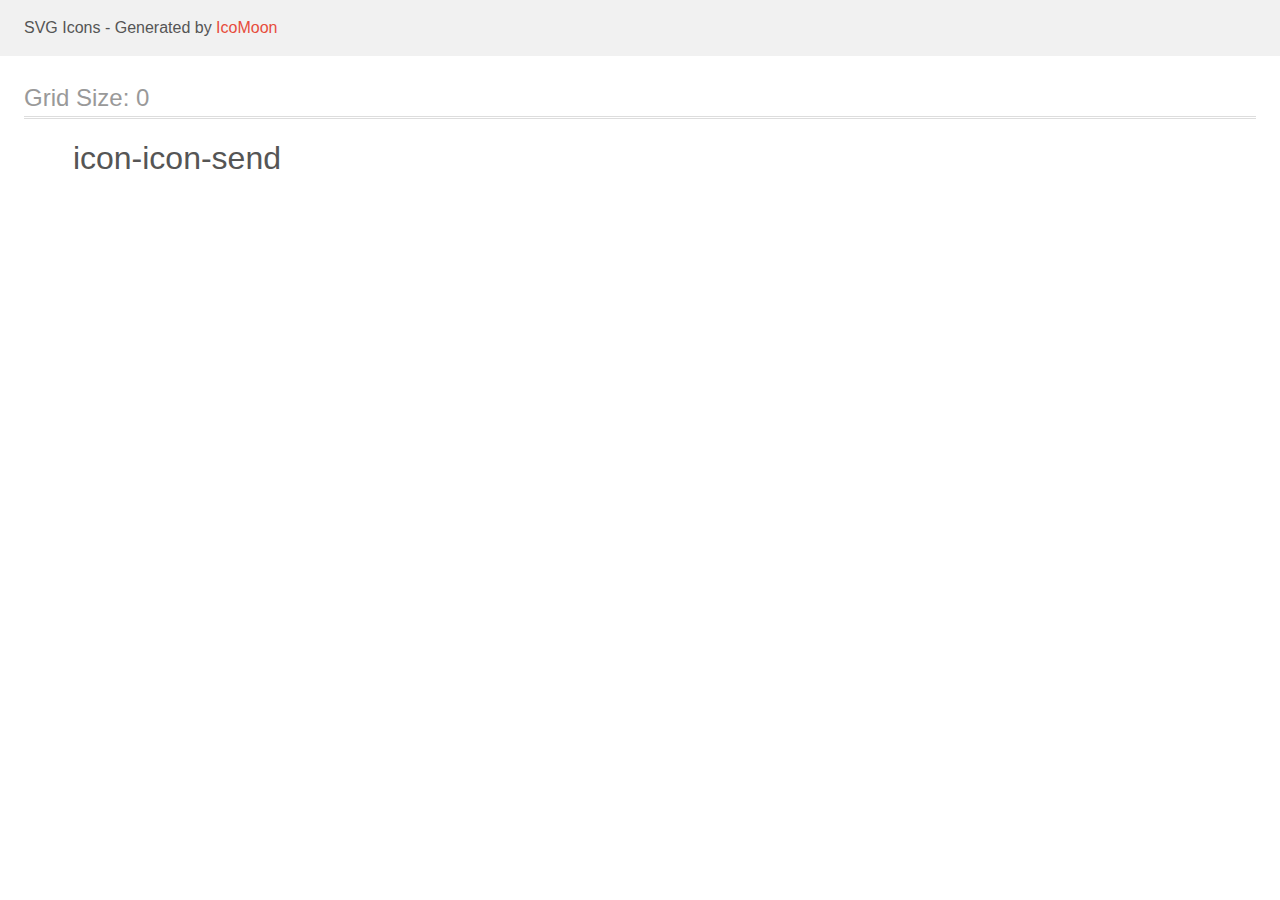
<file: Send Icon/demo.html>
<!doctype html>
<html>
<head>
    <title>IcoMoon - SVG Icons</title>
    <meta charset="utf-8">
    <meta name="viewport" content="width=device-width, initial-scale=1">
    <link rel="stylesheet" href="demo-files/demo.css">
    <link rel="stylesheet" href="style.css">
</head>
<body>
<svg aria-hidden="true" style="position: absolute; width: 0; height: 0; overflow: hidden;" version="1.1" xmlns="http://www.w3.org/2000/svg" xmlns:xlink="http://www.w3.org/1999/xlink">
<defs>
<symbol id="icon-icon-send" viewBox="0 0 32 32">
<path fill="#fff" style="fill: var(--color1, #fff)" d="M32 0l-32 18 10.227 3.788 15.773-14.788-11.998 16.186 0.010 0.004-0.012-0.004v8.814l5.735-6.691 7.265 2.691 5-28z"></path>
</symbol>
</defs>
</svg>

<header class="bgc1 clearfix">
<div class="mhl">
    <p>SVG Icons - Generated by <a href="https://icomoon.io/app">IcoMoon</a></p>
</div>
</header>
    <div class="clearfix mhl ptl">
        <h1 class="mvm mtn fgc1">Grid Size: 0</h1>
        <div class="glyph fs1">
            <div class="clearfix pbs">
                <svg class="icon icon-icon-send"><use xlink:href="#icon-icon-send"></use></svg><span class="name"> icon-icon-send</span>
            </div>
        </div>
  </div>
<script defer src="svgxuse.js"></script>
</body>
</html>
</file>
<file: styles/fontstyle.css>
@font-face {
  font-family: 'icomoon';
  src:  url('fonts/icomoon.eot?rpu7pu');
  src:  url('fonts/icomoon.eot?rpu7pu#iefix') format('embedded-opentype'),
    url('fonts/icomoon.ttf?rpu7pu') format('truetype'),
    url('fonts/icomoon.woff?rpu7pu') format('woff'),
    url('fonts/icomoon.svg?rpu7pu#icomoon') format('svg');
  font-weight: normal;
  font-style: normal;
  font-display: block;
}

[class^="icon-"], [class*=" icon-"] {
  /* use !important to prevent issues with browser extensions that change fonts */
  font-family: 'icomoon' !important;
  speak: never;
  font-style: normal;
  font-weight: normal;
  font-variant: normal;
  text-transform: none;
  line-height: 1;

  /* Better Font Rendering =========== */
  -webkit-font-smoothing: antialiased;
  -moz-osx-font-smoothing: grayscale;
}

.icon-envelope-hover:before {
  content: "\e900";
}
.icon-smartphone:before {
  content: "\e901";
}
</file>
<file: styles/styles.css>
* {
  box-sizing: border-box;
}

:root {
  --text-color: #212121;
  --text-color2: #757575;
  --font-family: "Roboto";
  --second-family: "Raleway";
  --no-points: none;
}

body {
  font-family: var(--font-family);
}

ul {
  list-style: none;
  margin: 0;
  padding: 0;
}

a {
  text-decoration: none;
}

h1,
h2,
h3,
h4,
h5,
h6,
p {
  margin: 0;
}
.header {
  display: flex;
  padding-top: 24px;
  padding-bottom: 25px;
  margin-left: auto;
  margin-right: auto;
  align-content: center;
  border: 1px solid #ececec;
}
.container {
  margin-left: auto;
  margin-right: auto;
  padding-left: 15px;
  padding-right: 15px;
  width: 1200px;
  align-content: center;
}
.header_position {
  display: flex;
  align-items: center;
}
.logo {
  display: block;
  font-family: var(--second-family);
  font-weight: 700;
  font-size: 26px;
  color: rgb(0%, 50%, 100%);
}
.logo_studio {
  color: black;
}
.nav {
  margin-left: 193px;
}

.nav_list {
  width: 281px;
  font-weight: 500;
  font-size: 14px;
  color: var(--text-color);
  display: flex;
  justify-content: space-evenly;
  align-items: center;
}

.nav_list_item {
  justify-content: space-between;
}

.nav_list_item_link {
  display: flex;
  position: relative;
  justify-content: center;
  color: rgb(20%, 20%, 20%);
  transition: color 250ms cubic-bezier(0.4, 0, 0.2, 1);
}

.nav_list_item_link:hover,
.nav_list_item_link:focus {
  color: rgb(0%, 50%, 100%);
}

.nav_list_item_link:hover::after,
.nav_list_item_link:focus::after {
  content: "";
  display: block;
  position: absolute;
  width: 100%;
  height: 4px;
  top: 52px;
  background-color: rgb(0%, 50%, 100%);
  transition: background-color 250ms cubic-bezier(0.4, 0, 0.2, 1);
}

.contact_list {
  display: flex;
  align-items: center;
  column-gap: 50px;
  margin-left: auto;
}

.contact_list_item {
}

.contact_list_item_link {
  display: flex;
  color: rgb(20%, 20%, 20%);
  transition: all 250ms;
  justify-content: center;
  align-items: center;
}

.contact_list_item_link_icon {
  margin-right: 10px;
}

.contact_list_item_link:hover {
  color: rgb(0%, 50%, 100%);
}

.contact_list_item_link:hover .contact_list_item_link_icon {
  fill: rgb(0%, 50%, 100%);
}

.nav_list_item:hover {
}

.nav_list_item::before {
  width: 2px;
}

.backdrop {
  position: fixed;
  top: 0;
  left: 0;
  width: 100%;
  height: 100%;
  background-color: rgba(0, 0, 0, 0.5);
  transition: opacity 250ms;
}

.backdrop.is-hidden {
  opacity: 0;
  pointer-events: none;
}

.backdrop.is-hidden .modal {
  transform: translate(-50%, -50%) scale(0.9);
  opacity: 0;
}

.modal {
  position: absolute;
  border-radius: 4px;
  top: 50%;
  left: 50%;
  width: 528px;
  height: 581px;
  transform: translate(-50%, -50%);
  background-color: white;
  transition: transform 250ms;
  box-shadow: 0 2px 1px 0 rgba(0, 0, 0, 0.2);
  padding-left: 40px;
  padding-right: 40px;
}

.modal-close {
  display: flex;
  align-items: center;
  justify-content: center;
  position: absolute;
  background-color: transparent;
  border: 1px solid rgba(0, 0, 0, 0.1);
  border-radius: 50%;
  width: 30px;
  height: 30px;
  top: 15px;
  right: 15px;
  cursor: pointer;
}

.modal-close-stroke {
  stroke: 1px solid black;
}

.modal-close-icon {
  fill: black;
}

.modal-close:hover .modal-close-icon {
  fill: rgb(0%, 50%, 100%);
}

.modal-text {
  margin-top: 40px;
  text-align: center;
}

.modal-form {
  margin-top: 12px;
}

.modal-form-field + .modal-form-field {
  margin-top: 10px;
}

.input-wrapper {
  position: relative;
}

.input-wrapper:active,
.input-wrapper:focus {
  border: 1px solid #2196f3;
  width: 448px;
  height: 40px;
  margin-bottom: 5px;
}

.input-wrapper:focus,
.input-wrapper:visited {
  border-color: #2196f3;
}

.input-icon {
  position: absolute;
  top: 10px;
  left: 10px;
}

.input-icon:active,
.input-icon:focus,
.input-icon:visited {
  fill: #2196f3;
}

.modal-form-label {
  display: block;
  margin-bottom: 4px;
}

.modal-form-label-input {
  width: 448px;
  height: 40px;
  border: 1px solid #afb1b8;
  border-radius: 4px;
  padding: 12px 40px;
  margin-bottom: 5px;
  display: block;
}

.modal-textarea {
  border-radius: 4px;
  width: 448px;
  height: 120px;
  border: 1px solid #afb1b8;
  margin-bottom: 20px;
}

.comments-area {
  resize: none;
  border: none;
}

.form-field-check {
  display: flex;
  justify-content: center;
  column-gap: 10px;
}

.input_check_check {
  justify-content: center;
}

.button_send {
  position: relative;
  left: 33.34%;
  width: 200px;
  height: 50px;
  text-align: center;
  border-radius: 4px;
  background-color: #2196f3;
  border: none;
  color: white;
  margin-top: 30px;
  margin-bottom: 40px;
}

.hero {
  background-image: url("../image/Img.png");
  background-repeat: no-repeat;
  background-position: center;
  background-position-y: 0px;
  color: white;
  padding-top: 200px;
  padding-bottom: 200px;
  margin-left: auto;
  margin-right: auto;
}
.hero_subtitles {
  margin-left: auto;
  margin-right: auto;
}

@keyframes slide1 {
  0% {
    position: relative;
    background-image: url("../image/Img.png");
    background-size: cover;
    top: 1570px;
    left: -215px;
    opacity: 0.5;
  }
  33.34% {
    position: relative;
    background-image: url("../image/Img.png");
    background-size: cover;
    top: 1570px;
    left: -1815px;
    opacity: 0.5;
  }
  66.66% {
    position: relative;
    background-image: url("../image/Img.png");
    background-size: cover;
    top: 1570px;
    left: -3415px;
    opacity: 0.5;
  }
  100% {
    position: relative;
    background-image: url("../image/Img.png");
    background-size: cover;
    top: 1570px;
    left: -215px;
    opacity: 0.5;
  }
}
@keyframes slide2 {
  0% {
    position: relative;
    background-image: url("../image/animateimage/pexels-divinetechygirl-1181717.jpg");
    background-size: cover;
    top: 970px;
    left: 1385px;
    opacity: 0.5;
  }
  33.34% {
    position: relative;
    background-image: url("../image/animateimage/pexels-divinetechygirl-1181717.jpg");
    background-size: cover;
    top: 970px;
    left: -215px;
    opacity: 0.5;
  }
  66.66% {
    position: relative;
    background-image: url("../image/animateimage/pexels-divinetechygirl-1181717.jpg");
    background-size: cover;
    top: 970px;
    left: -1815px;
    opacity: 0.5;
  }
  100% {
    position: relative;
    background-image: url("../image/animateimage/pexels-divinetechygirl-1181717.jpg");
    background-size: cover;
    top: 970px;
    left: 1385px;
    opacity: 0.5;
  }
}
@keyframes slide3 {
  0% {
    position: relative;
    background-image: url("../image/animateimage/pexels-elevate-digital-784230-1647919.jpg");
    background-size: cover;
    opacity: 0.5;
    top: 370px;
    left: 2985px;
  }
  33.34% {
    position: relative;
    background-image: url("../image/animateimage/pexels-elevate-digital-784230-1647919.jpg");
    background-size: cover;
    top: 370px;
    left: 1385px;
    opacity: 0.5;
  }
  66.66% {
    position: relative;
    background-image: url("../image/animateimage/pexels-elevate-digital-784230-1647919.jpg");
    background-size: cover;
    top: 370px;
    left: -185px;
    opacity: 0.5;
  }
  100% {
    position: relative;
    background-image: url("../image/animateimage/pexels-elevate-digital-784230-1647919.jpg");
    background-size: cover;
    top: 370px;
    left: 2985px;
    opacity: 0.5;
  }
}

.hero_title {
  width: 696px;
  text-align: center;
  text-transform: uppercase;
  font-weight: 900;
  font-size: 44px;
  letter-spacing: 0.06em;
  line-height: 1.36;
  word-spacing: 5px;
  margin-bottom: 30px;
  margin-left: auto;
  margin-right: auto;
}

.list_navigation {
}

.features {
  margin-left: auto;
  margin-right: auto;
  padding-top: 94px;
  padding-bottom: 94px;
  display: flex;
}

.feature_list {
  width: 1170px;
  display: flex;
  justify-content: center;
  flex-direction: row;
  column-gap: 30px;
}

.feature_item {
  width: 300px;
  height: 248px;
  display: inline;
  align-items: end;
}

.feature_title {
  font-weight: 700;
  text-transform: uppercase;
  font-size: 14px;
  letter-spacing: 0.03em;
  color: var(--text-color);
}
.feature_text {
  font-weight: 400;
  font-size: 14px;
  line-height: 1.71;
  letter-spacing: 0.03em;
  color: var(--text-color2);
}

.feature_icon_background {
  width: 270px;
  height: 120px;
  background-color: #f5f4fa;
  margin-bottom: 20px;
}

.feature_icon1 {
  display: flex;
  justify-content: center;
  color: white;
  width: 270px;
  height: 120px;
  padding-top: 25px;
  padding-bottom: 25px;
}

.feature_icon1:hover::after {
  display: block;
  width: 100%;
}

.feature_icon_shape1 {
  background-color: #f5f4fa;
}

.feature_icon2 {
  display: flex;
  justify-content: center;
  color: white;
  width: 270px;
  height: 120px;
  padding-top: 25px;
  padding-bottom: 25px;
}

.feature_icon2:hover::after {
  display: block;
  width: 100%;
}

.feature_icon_shape2 {
  background-color: #f5f4fa;
}

.feature_icon3 {
  display: flex;
  justify-content: center;
  color: white;
  width: 270px;
  height: 120px;
  padding-top: 25px;
  padding-bottom: 25px;
}

.feature_icon3:hover::after {
  display: block;
  width: 100%;
}

.feature_icon_shape3 {
  background-color: #f5f4fa;
}

.feature_icon4 {
  display: flex;
  justify-content: center;
  color: white;
  width: 270px;
  height: 120px;
  padding-top: 25px;
  padding-bottom: 25px;
}

.feature_icon4:hover::after {
  display: block;
  width: 100%;
}

.feature_icon_shape4 {
  background-color: #f5f4fa;
}

.hero_button {
  font-family: var(--font-family);
  width: 216px;
  height: 50px;
  font-size: 16px;
  font-weight: 700;
  color: white;
  text-align: center;
  display: block;
  letter-spacing: 0.06em;
  line-height: 1.87;
  margin-left: auto;
  margin-right: auto;
  background-color: rgb(0%, 50%, 100%);
  padding-top: 10px;
  padding-bottom: 10px;
}

.images {
  margin-left: auto;
  margin-right: auto;
  padding-bottom: 94px;
}

.image_title {
  font-weight: 700;
  font-size: 36px;
  letter-spacing: 0.03em;
  text-align: center;
  color: var(--text-color);
  padding-bottom: 50px;
}

.image_list {
  width: 215px;
  display: flex;
  column-gap: 30px;
}

.image_list_photo {
  position: relative;
}

.image_list_photo_image {
  width: 370px;
  height: 294px;
}

.image_list_container {
  position: absolute;
  width: 370px;
  height: 70px;
  background: rgba(47, 48, 58, 0.8);
  text-align: center;
  align-content: center;
  font-weight: 700;
  letter-spacing: 0.03em;
  color: white;
  text-transform: uppercase;
  font-size: 14px;
  bottom: 0px;
}

.team {
  background-color: rgb(95%, 95%, 95%);
  margin-left: auto;
  margin-right: auto;
  padding-top: 94px;
  padding-bottom: 94px;
}

.team_text {
  text-align: center;
  font-weight: 700;
  font-size: 36px;
  letter-spacing: 0.03em;
  color: var(--text-color);
  padding-bottom: 94px;
  align-items: left;
}

.team_list {
  display: flex;
  margin-top: 50px;
  justify-content: center;
  column-gap: 30px;
}

.team_title {
  text-align: center;
  font-weight: 700;
  font-size: 36px;
  letter-spacing: 0.03em;
}

.team_list_item {
  background-color: white;
  width: 270px;
  height: 428px;
  align-items: center;
  border-radius: 4px;
  box-shadow: 1px 4px 6px 0 rgba(0, 0, 0, 0.16), 0 4px 4px 0 rgba(0, 0, 0, 0.06),
    0 1px 1px 0 rgba(0, 0, 0, 0.12);
  background: #fff;
}

.team_list_item_name {
  font-weight: 500;
  font-size: 16px;
  letter-spacing: 0.03em;
  text-align: center;
  color: var(--text-color);
  padding-top: 30px;
  padding-bottom: 10px;
}

.team_list_item_text {
  font-weight: 400;
  font-size: 16px;
  letter-spacing: 0.03em;
  text-align: center;
  color: var(--text-color2);
  padding-bottom: 30px;
}

.team_list_socials {
  display: flex;
  justify-content: center;
  align-items: center;
}

.team_list_socials_item_link {
  display: flex;
  align-items: center;
  justify-content: center;
  width: 44px;
  height: 44px;
  border-radius: 50%;
}

.team_list_socials_item_link:hover {
  background-color: rgb(0%, 50%, 100%);
}

.team_list_socials_item_link:hover .team_list_item_icon_platform {
  fill: white;
}

/* .team_list_socials_item:hover ~ .team_list_item_icon_platform_hover:hover {
  fill: white;
} */

.team_list_item_icon {
  display: inline;
  padding-left: 25px;
}

.team_list_item_icon_circle {
  fill: white;
  transition: all 250ms;
}

.team_list_item_icon_circle:hover {
  background-color: rgb(0%, 50%, 100%);
}

.team_list_item_icon_platform {
  fill: #afb1b8;
  width: 20px;
  height: 20px;
  transition: all 250ms;
}

.clients {
  margin-left: auto;
  margin-right: auto;
  padding-top: 94px;
  padding-bottom: 94px;
}

.clients_title {
  text-align: center;
  margin-left: auto;
  margin-right: auto;
  font-weight: 700;
  font-size: 36px;
  letter-spacing: 0.03em;
}

.clients_icon {
  width: 170px;
  height: 92px;
  display: flex;
  align-items: center;
  justify-content: center;
  border: 1px solid #afb1b8;
  border-radius: 4px;
}

.clients_icon:hover {
  border-color: rgb(0%, 50%, 100%);
}

.clients_icon:hover .clients_icon_logo {
  fill: rgb(0%, 50%, 100%);
}

.clients_icon_all {
  display: flex;
  justify-content: center;
  align-items: center;
  column-gap: 30px;
  margin-left: auto;
  margin-right: auto;
  margin-top: 50px;
}

.clients_icon_logo {
  display: flex;
  align-items: center;
  justify-content: center;
  width: 106px;
  height: 60px;
  transition: 250ms;
  fill: #afb1b8;
}

.clients_icon_logo:hover,
.clients_icon_logo:focus {
  fill: rgb(0%, 50%, 100%);
  border-color: rgb(0%, 50%, 100%);
}

/* .clients_icon_logo:nth-child(1) {
  padding-top: 20px;
  padding-bottom: 20px;
}
.clients_icon_logo:nth-child(2) {
  padding-top: 20px;
  padding-bottom: 20px;
}
.clients_icon_logo:nth-child(3) {
  padding-top: 33px;
  padding-bottom: 33px;
}
.clients_icon_logo:nth-child(4) {
  padding-top: 98px;
  padding-bottom: 98px;
}
.clients_icon_logo:nth-child(5) {
  padding-top: 56px;
  padding-bottom: 56px;
}
.clients_icon_logo:nth-child(6) {
  padding-top: 96px;
  padding-bottom: 96px;
} */

.portfolio {
  flex-basis: 1170px;
  margin-left: auto;
  margin-right: auto;
  padding-bottom: 94px;
}

.portfolio_list {
  display: flex;
  justify-content: center;
  column-gap: 8px;
}

.portfolio_list_button {
  font-family: var(--font-family);
  font-weight: 500;
  font-size: 16px;
  padding-top: 94px;
  padding-bottom: 34px;
  align-items: center;
}

.portfolio_list_button_link {
  font-family: var(--font-family);
  font-weight: 500;
  font-size: 16px;
  line-height: 1.62;
  letter-spacing: 0.03em;
  text-align: center;
  color: var(--text-color);
  border: none;
  transition: all 250ms;
  padding: 6px 23px;
}

.portfolio_list_button_link:hover,
.portfolio_list_button_link:focus {
  background-color: rgb(0%, 50%, 100%);
  color: white;
  background: #2196f3;
  border: none;
}

.portfolio_card {
  display: flex;
  flex-wrap: wrap;
  column-gap: 30px;
  row-gap: 30px;
  margin-bottom: 20px;
}

.portfolio_card_item {
  /* width: 370px; */
  flex-basis: calc((100% - 60px) / 3);
  overflow: hidden;
  height: 404px;
  transition: all 250ms;
}

.portfolio_card_item:hover,
.portfolio_card_item:focus {
  background: #fff;
}

.portfolio_card_item_title {
  font-family: var(--font-family);
  font-weight: 700;
  font-size: 18px;
  line-height: 2;
  letter-spacing: 0.06em;
  color: var(--text-color);
  margin-left: 24px;
  margin-top: 20px;
}

.portfolio_card_item_container {
  border: 1px solid #eeeeee;
}

.portfolio_card_item_text {
  font-family: var(--font-family);
  font-weight: 400;
  font-size: 16px;
  line-height: 1.87;
  letter-spacing: 0.03em;
  color: var(--text-color2);
  margin-left: 24px;
  padding-bottom: 20px;
}

.portfolio_card_item_image {
  overflow: hidden;
  position: relative;
  height: 294px;
}

.portfolio_card_item_image:hover .portfolio_card_item_image_overlay {
  transform: translateX(0);
}

.portfolio_card_item_image_overlay {
  position: absolute;
  top: 0;
  left: 0;
  width: 370px;
  height: 294px;
  background-color: rgba(33, 150, 243, 0.9);
  color: white;
  align-content: center;
  padding: 24px;
  transform: translateY(100%);
  transition-property: transform;
  transition-duration: 250ms;
  transition-timing-function: cubic-bezier(0.4, 0, 0.2, 1);
  font-weight: 400;
  font-size: 18px;
  letter-spacing: 0.03em;
  line-height: 156%;
}

.portfolio_card_item:nth-child(1) .portfolio_card_item_image {
  background-image: url("../image/portfolioimage/technocrack.png");
}
.portfolio_card_item:nth-child(2) .portfolio_card_item_image {
  background-image: url("../image/portfolioimage/neworleansgoldstar.png");
}
.portfolio_card_item:nth-child(3) .portfolio_card_item_image {
  background-image: url("../image/portfolioimage/seafood.png");
}
.portfolio_card_item:nth-child(4) .portfolio_card_item_image {
  background-image: url("../image/portfolioimage/projectprime.png");
}
.portfolio_card_item:nth-child(5) .portfolio_card_item_image {
  background-image: url("../image/portfolioimage/projectboxes.png");
}
.portfolio_card_item:nth-child(6) .portfolio_card_item_image {
  background-image: url("../image/portfolioimage/inspiration.png");
}
.portfolio_card_item:nth-child(7) .portfolio_card_item_image {
  background-image: url("../image/portfolioimage/limitededition.png");
}
.portfolio_card_item:nth-child(8) .portfolio_card_item_image {
  background-image: url("../image/portfolioimage/labeltag.png");
}
.portfolio_card_item:nth-child(9) .portfolio_card_item_image {
  background-image: url("../image/portfolioimage/growingbusiness.png");
}

.footer {
  background-color: rgb(20%, 20%, 20%);
  color: white;
  margin-left: auto;
  margin-right: auto;
  padding-top: 60px;
  padding-bottom: 60px;
}

.footer_position {
  display: flex;
}

.footer_text {
  padding-top: 9px;
}
.footer_logo_studio {
  color: white;
  margin-bottom: 20px;
}
.footer_contact_list {
  font-style: normal;
}

.footer_contact_list_item {
  padding-top: 9px;
}

.footer_contact_list_item_link {
  color: var(--text-color2);
}

.footer_icon {
  width: 206px;
  height: 80px;
  margin-left: 70px;
  margin-top: 12px;
}

.footer_icon_title {
  font-family: var(--font-family);
  font-weight: 700;
  font-size: 14px;
  letter-spacing: 0.03em;
  text-transform: uppercase;
  text-decoration: none;
  color: #fff;
  padding-bottom: 20px;
}

.footer_icon_list {
  display: flex;
  column-gap: 10px;
  justify-content: center;
  align-items: center;
}

.footer_icon_list_item {
  display: flex;
  background-color: rgba(255, 255, 255, 0.1);
  width: 44px;
  height: 44px;
  border-radius: 50%;
  align-items: center;
  justify-content: center;
  transition: all 250ms;
}

.footer_icon_list_item_link_platform {
  fill: white;
  align-items: center;
  justify-content: center;
}

.footer_icon_list_item:hover,
.footer_icon_list_item:focus {
  background-color: #2196f3;
}

.footer_input_search {
  margin-left: 93px;
  margin-top: 12px;
  text-transform: uppercase;
  font-weight: 700;
  letter-spacing: 0.03em;
}

.footer_input_search_label {
  margin-bottom: 20px;
  font-size: 14px;
}

.footer_input_search_container {
  display: flex;
  align-items: center;
  column-gap: 12px;
}

.footer_input_search_name {
  width: 358px;
  height: 50px;
  border: 1px solid rgba(255, 255, 255, 0.3);
  border-radius: 4px;
  background-color: rgba(33, 150, 243, 0);
  top: 10px;
  padding-left: 16px;
  font-weight: 400;
  letter-spacing: 0.03em;
  font-size: 16px;
  line-height: 126%;
}

.footer_input_search_button {
  display: inline-flex;
  border: none;
  color: white;
  width: 200px;
  height: 50px;
  box-shadow: 0 4px 4px 0 rgba(0, 0, 0, 0.15);
  background-color: #2196f3;
  border-radius: 4px;
  text-align: center;
  align-items: center;
  justify-content: center;
  column-gap: 10px;
  font-weight: 700;
  letter-spacing: 0.06em;
  line-height: 187%;
}
</file>
<file: forgottenlogoicon/demo-files/demo.css>
body {
  padding: 0;
  margin: 0;
  font-family: sans-serif;
  font-size: 1em;
  line-height: 1.5;
  color: #555;
  background: #fff;
}
h1 {
  font-size: 1.5em;
  font-weight: normal;
  box-shadow: 0 1px #ddd, 0 2px #fff, 0 3px #ddd;
}
small {
  font-size: .66666667em;
}
a {
  color: #e74c3c;
  text-decoration: none;
}
a:hover, a:focus {
  box-shadow: 0 1px #e74c3c;
}
.bshadow0, input {
  box-shadow: inset 0 -2px #e7e7e7;
}
input:hover {
  box-shadow: inset 0 -2px #ccc;
}
input, fieldset {
  font-size: 1em;
  margin: 0;
  padding: 0;
  border: 0;
}
input {
  color: inherit;
  line-height: 1.5;
  height: 1.5em;
  padding: .25em 0;
}
input:focus {
  outline: none;
  box-shadow: inset 0 -2px #449fdb;
}
.glyph {
  font-size: 16px;
  margin-right: 1.5em;
  float: left;
  width: 7em;
}
svg {
  color: #000;
}
.liga {
  width: 80%;
  width: calc(100% - 2.5em);
}
.talign-right {
  text-align: right;
}
.talign-center {
  text-align: center;
}
.bgc1 {
  background: #f1f1f1;
}
.fgc0 {
  color: #000;
}
.fgc1 {
  color: #999;
}
p {
  margin-top: 1em;
  margin-bottom: 1em;
}
.mvm {
  margin-top: .75em;
  margin-bottom: .75em;
}
.mtn {
  margin-top: 0;
}
.mtl, .mal {
  margin-top: 1.5em;
}
.mbl, .mal {
  margin-bottom: 1.5em;
}
.mal, .mhl {
  margin-left: 1.5em;
  margin-right: 1.5em;
}
.mhmm {
  margin-left: 1em;
  margin-right: 1em;
}
.ptl {
  padding-top: 1.5em;
}
.pbs, .pvs {
  padding-bottom: .25em;
}
.pvs, .pts {
  padding-top: .25em;
}
.unit {
  float: left;
}
.unitRight {
  float: right;
}
.size1of2 {
  width: 50%;
}
.size1of1 {
  width: 100%;
}
.clearfix:before, .clearfix:after {
  content: " ";
  display: table;
}
.clearfix:after {
  clear: both;
}
.hidden-true {
  display: none;
}
.textbox0 {
  width: 3em;
  background: #f1f1f1;
  padding: .25em .5em;
  line-height: 1.5;
  height: 1.5em;
}
.fs0 {
  font-size: 16px;
}
.fs1 {
  font-size: 32px;
}
.name {
  font-size: 0.5em;
  margin-left: 1em;
}
</file>
<file: forgottenlogoicon/style.css>
.icon {
  display: inline-block;
  width: 1em;
  height: 1em;
  stroke-width: 0;
  stroke: currentColor;
  fill: currentColor;
}

/* ==========================================
Single-colored icons can be modified like so:
.icon-name {
  font-size: 32px;
  color: red;
}
========================================== */

.icon-tagline-company {
  width: 0.76953125em;
}
</file>
<file: icons/demo-files/demo.css>
body {
  padding: 0;
  margin: 0;
  font-family: sans-serif;
  font-size: 1em;
  line-height: 1.5;
  color: #555;
  background: #fff;
}
h1 {
  font-size: 1.5em;
  font-weight: normal;
  box-shadow: 0 1px #ddd, 0 2px #fff, 0 3px #ddd;
}
small {
  font-size: .66666667em;
}
a {
  color: #e74c3c;
  text-decoration: none;
}
a:hover, a:focus {
  box-shadow: 0 1px #e74c3c;
}
.bshadow0, input {
  box-shadow: inset 0 -2px #e7e7e7;
}
input:hover {
  box-shadow: inset 0 -2px #ccc;
}
input, fieldset {
  font-size: 1em;
  margin: 0;
  padding: 0;
  border: 0;
}
input {
  color: inherit;
  line-height: 1.5;
  height: 1.5em;
  padding: .25em 0;
}
input:focus {
  outline: none;
  box-shadow: inset 0 -2px #449fdb;
}
.glyph {
  font-size: 16px;
  margin-right: 1.5em;
  float: left;
  width: 17em;
}
svg {
  color: #000;
}
.liga {
  width: 80%;
  width: calc(100% - 2.5em);
}
.talign-right {
  text-align: right;
}
.talign-center {
  text-align: center;
}
.bgc1 {
  background: #f1f1f1;
}
.fgc0 {
  color: #000;
}
.fgc1 {
  color: #999;
}
p {
  margin-top: 1em;
  margin-bottom: 1em;
}
.mvm {
  margin-top: .75em;
  margin-bottom: .75em;
}
.mtn {
  margin-top: 0;
}
.mtl, .mal {
  margin-top: 1.5em;
}
.mbl, .mal {
  margin-bottom: 1.5em;
}
.mal, .mhl {
  margin-left: 1.5em;
  margin-right: 1.5em;
}
.mhmm {
  margin-left: 1em;
  margin-right: 1em;
}
.ptl {
  padding-top: 1.5em;
}
.pbs, .pvs {
  padding-bottom: .25em;
}
.pvs, .pts {
  padding-top: .25em;
}
.unit {
  float: left;
}
.unitRight {
  float: right;
}
.size1of2 {
  width: 50%;
}
.size1of1 {
  width: 100%;
}
.clearfix:before, .clearfix:after {
  content: " ";
  display: table;
}
.clearfix:after {
  clear: both;
}
.hidden-true {
  display: none;
}
.textbox0 {
  width: 3em;
  background: #f1f1f1;
  padding: .25em .5em;
  line-height: 1.5;
  height: 1.5em;
}
.fs0 {
  font-size: 16px;
}
.fs1 {
  font-size: 32px;
}
.name {
  margin-left: .25em;
}
</file>
<file: icons/style.css>
.icon {
  display: inline-block;
  width: 1em;
  height: 1em;
  stroke-width: 0;
  stroke: currentColor;
  fill: currentColor;
}

/* ==========================================
Single-colored icons can be modified like so:
.icon-name {
  font-size: 32px;
  color: red;
}
========================================== */
</file>
<file: logoicons/demo-files/demo.css>
body {
  padding: 0;
  margin: 0;
  font-family: sans-serif;
  font-size: 1em;
  line-height: 1.5;
  color: #555;
  background: #fff;
}
h1 {
  font-size: 1.5em;
  font-weight: normal;
  box-shadow: 0 1px #ddd, 0 2px #fff, 0 3px #ddd;
}
small {
  font-size: .66666667em;
}
a {
  color: #e74c3c;
  text-decoration: none;
}
a:hover, a:focus {
  box-shadow: 0 1px #e74c3c;
}
.bshadow0, input {
  box-shadow: inset 0 -2px #e7e7e7;
}
input:hover {
  box-shadow: inset 0 -2px #ccc;
}
input, fieldset {
  font-size: 1em;
  margin: 0;
  padding: 0;
  border: 0;
}
input {
  color: inherit;
  line-height: 1.5;
  height: 1.5em;
  padding: .25em 0;
}
input:focus {
  outline: none;
  box-shadow: inset 0 -2px #449fdb;
}
.glyph {
  font-size: 16px;
  margin-right: 1.5em;
  float: left;
  width: 7em;
}
svg {
  color: #000;
}
.liga {
  width: 80%;
  width: calc(100% - 2.5em);
}
.talign-right {
  text-align: right;
}
.talign-center {
  text-align: center;
}
.bgc1 {
  background: #f1f1f1;
}
.fgc0 {
  color: #000;
}
.fgc1 {
  color: #999;
}
p {
  margin-top: 1em;
  margin-bottom: 1em;
}
.mvm {
  margin-top: .75em;
  margin-bottom: .75em;
}
.mtn {
  margin-top: 0;
}
.mtl, .mal {
  margin-top: 1.5em;
}
.mbl, .mal {
  margin-bottom: 1.5em;
}
.mal, .mhl {
  margin-left: 1.5em;
  margin-right: 1.5em;
}
.mhmm {
  margin-left: 1em;
  margin-right: 1em;
}
.ptl {
  padding-top: 1.5em;
}
.pbs, .pvs {
  padding-bottom: .25em;
}
.pvs, .pts {
  padding-top: .25em;
}
.unit {
  float: left;
}
.unitRight {
  float: right;
}
.size1of2 {
  width: 50%;
}
.size1of1 {
  width: 100%;
}
.clearfix:before, .clearfix:after {
  content: " ";
  display: table;
}
.clearfix:after {
  clear: both;
}
.hidden-true {
  display: none;
}
.textbox0 {
  width: 3em;
  background: #f1f1f1;
  padding: .25em .5em;
  line-height: 1.5;
  height: 1.5em;
}
.fs0 {
  font-size: 16px;
}
.fs1 {
  font-size: 32px;
}
.name {
  font-size: 0.5em;
  margin-left: 1em;
}
</file>
<file: logoicons/style.css>
.icon {
  display: inline-block;
  width: 1em;
  height: 1em;
  stroke-width: 0;
  stroke: currentColor;
  fill: currentColor;
}

/* ==========================================
Single-colored icons can be modified like so:
.icon-name {
  font-size: 32px;
  color: red;
}
========================================== */

.icon-yaco {
  width: 0.8720703125em;
}

.icon-fruit-company {
  width: 1.0712890625em;
}

.icon-foster-peters {
  width: 2.0234375em;
}

.icon-tech-brand {
  width: 1.3408203125em;
}

.icon-company-tag-line {
  width: 2.0888671875em;
}

.icon-group-company {
  width: 0.76953125em;
}
</file>
<file: Send Icon/demo-files/demo.css>
body {
  padding: 0;
  margin: 0;
  font-family: sans-serif;
  font-size: 1em;
  line-height: 1.5;
  color: #555;
  background: #fff;
}
h1 {
  font-size: 1.5em;
  font-weight: normal;
  box-shadow: 0 1px #ddd, 0 2px #fff, 0 3px #ddd;
}
small {
  font-size: .66666667em;
}
a {
  color: #e74c3c;
  text-decoration: none;
}
a:hover, a:focus {
  box-shadow: 0 1px #e74c3c;
}
.bshadow0, input {
  box-shadow: inset 0 -2px #e7e7e7;
}
input:hover {
  box-shadow: inset 0 -2px #ccc;
}
input, fieldset {
  font-size: 1em;
  margin: 0;
  padding: 0;
  border: 0;
}
input {
  color: inherit;
  line-height: 1.5;
  height: 1.5em;
  padding: .25em 0;
}
input:focus {
  outline: none;
  box-shadow: inset 0 -2px #449fdb;
}
.glyph {
  font-size: 16px;
  margin-right: 1.5em;
  float: left;
  width: 17em;
}
svg {
  color: #000;
}
.liga {
  width: 80%;
  width: calc(100% - 2.5em);
}
.talign-right {
  text-align: right;
}
.talign-center {
  text-align: center;
}
.bgc1 {
  background: #f1f1f1;
}
.fgc0 {
  color: #000;
}
.fgc1 {
  color: #999;
}
p {
  margin-top: 1em;
  margin-bottom: 1em;
}
.mvm {
  margin-top: .75em;
  margin-bottom: .75em;
}
.mtn {
  margin-top: 0;
}
.mtl, .mal {
  margin-top: 1.5em;
}
.mbl, .mal {
  margin-bottom: 1.5em;
}
.mal, .mhl {
  margin-left: 1.5em;
  margin-right: 1.5em;
}
.mhmm {
  margin-left: 1em;
  margin-right: 1em;
}
.ptl {
  padding-top: 1.5em;
}
.pbs, .pvs {
  padding-bottom: .25em;
}
.pvs, .pts {
  padding-top: .25em;
}
.unit {
  float: left;
}
.unitRight {
  float: right;
}
.size1of2 {
  width: 50%;
}
.size1of1 {
  width: 100%;
}
.clearfix:before, .clearfix:after {
  content: " ";
  display: table;
}
.clearfix:after {
  clear: both;
}
.hidden-true {
  display: none;
}
.textbox0 {
  width: 3em;
  background: #f1f1f1;
  padding: .25em .5em;
  line-height: 1.5;
  height: 1.5em;
}
.fs0 {
  font-size: 16px;
}
.fs1 {
  font-size: 32px;
}
.name {
  margin-left: .25em;
}
</file>
<file: Send Icon/style.css>
.icon {
  display: inline-block;
  width: 1em;
  height: 1em;
  stroke-width: 0;
  stroke: currentColor;
  fill: currentColor;
}

/* ==========================================
Single-colored icons can be modified like so:
.icon-name {
  font-size: 32px;
  color: red;
}
========================================== */
</file>
